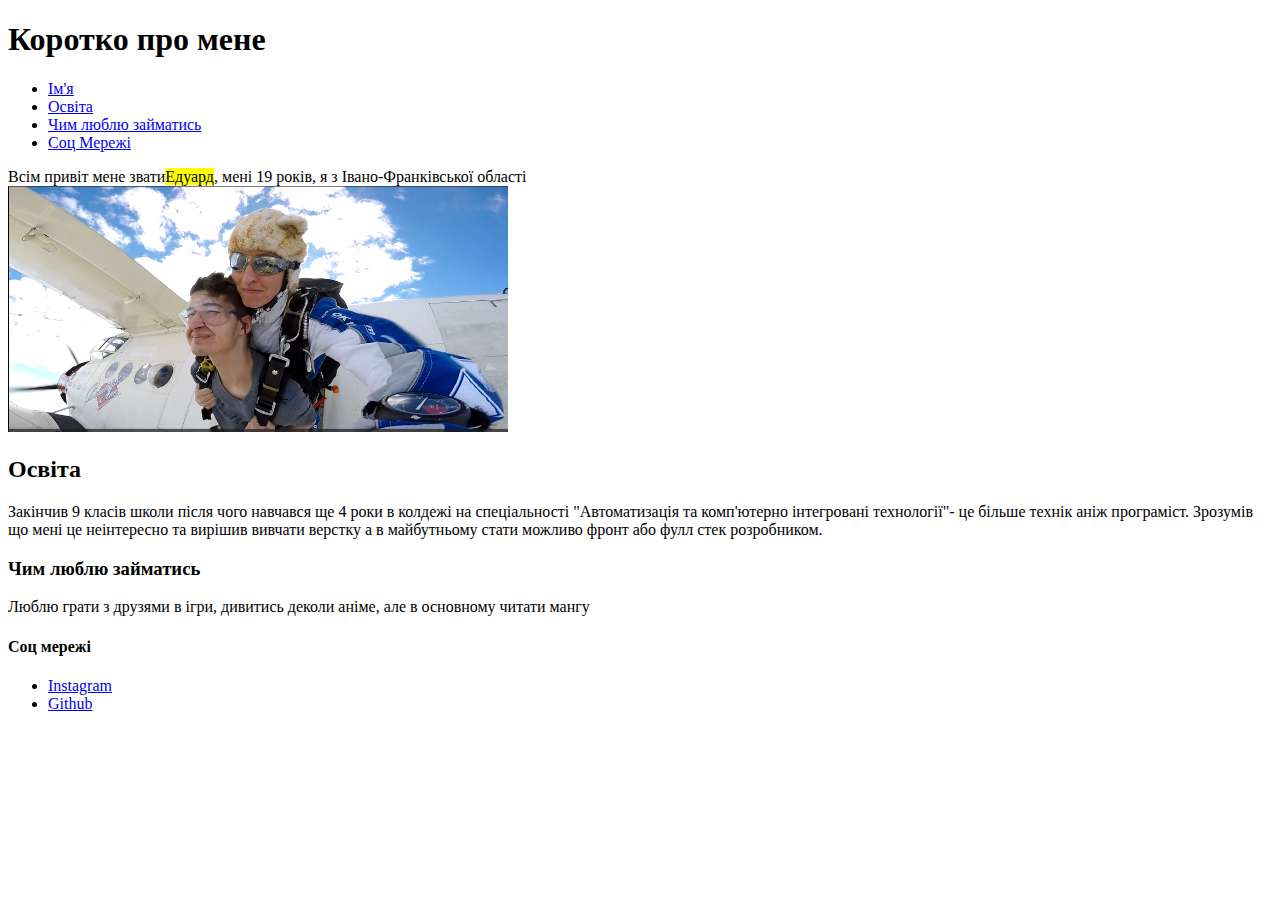
<file: lesson_2/index.html>
<!DOCTYPE html>
<html lang="uk">

<head>
    <meta charset="UTF-8">
    <meta name="viewport" content="width=device-width, initial-scale=1.0">
    <title>Lesson 2</title>
</head>

<body>
    <header>
        <h1>
            Коротко про мене
        </h1>
        <ul>
            <li><a href="#name">Ім'я</a></li>
            <li><a href="#education">Освіта</a></li>
            <li><a href="#hobbies">Чим люблю займатись</a></li>
            <li><a href="#links">Соц Мережі</a></li>
        </ul>

    </header>

    <main>
        <p>
            Всім привіт мене звати<mark id="name">Едуард</mark>, мені 19 років, я з Івано-Франківської області<br>
            <img width="500" src="img/jump.png" alt="Мій стрибок з парашутом">
        </p>

        <h2><span id="education">Освіта</span></h2>
        Закінчив 9 класів школи після чого навчався ще 4 роки в колдежі на спеціальності "Автоматизація та комп'ютерно
        інтегровані технології"- це більше технік аніж програміст. Зрозумів що мені це неінтересно та вирішив вивчати
        верстку а в майбутньому стати можливо фронт або фулл стек розробником.

        <h3><span id="hobbie's">Чим люблю займатись</span></h3>
        Люблю грати з друзями в ігри, дивитись деколи аніме, але в основному читати мангу
    </main>

    <footer>
        <h4><span id="link's">Соц мережі</span></h4>
        <ul>
            <li><a target="_blank" href="https://instagram.com/ed_uard000?igshid=NzZlODBkYWE4Ng==">Instagram</a></li>
            <li><a target="_blank" href="https://github.com/DRRAUD">Github</a></li>
        </ul>
    </footer>
</body>

</html>
</file>
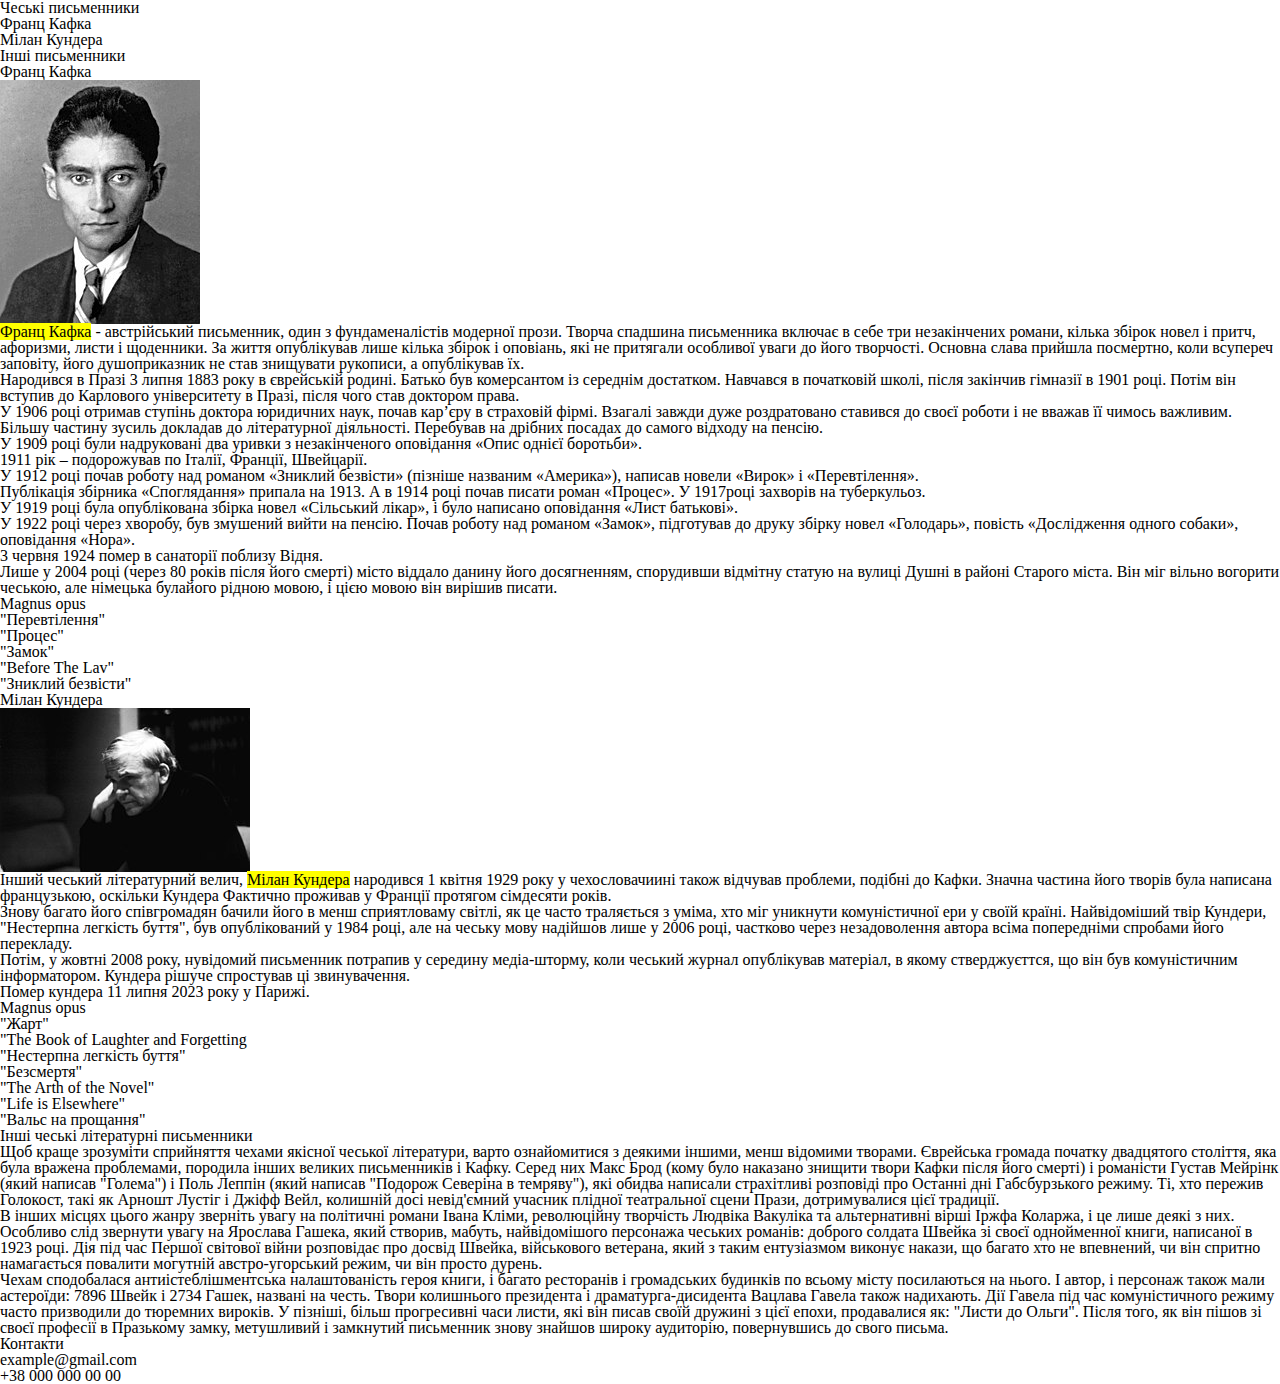
<file: lesson_3/index.html>
<!DOCTYPE html>
<html lang="uk">

<head>
    <meta charset="UTF-8">
    <meta name="viewport" content="width=device-width, initial-scale=1.0">
    <link rel="stylesheet" href="css/style.css">
    <title>lesson_3</title>
</head>

<body>
    <header class="header">
        <h1>Чеські письменники</h1>
        <div class="zmist">
            <ol class="list">
                <li><a href="#franz_kafka">Франц Кафка</a></li>
                <li><a href="#milan_kundera">Мілан Кундера</a></li>
                <li><a href="#other_writers">Інші письменники</a></li>
            </ol>
        </div>
    </header>

    <main class="main">
        <div class="text">
            <h2 id="franz_kafka">Франц Кафка</h2>
            <img src="img/Franz_Kafka.jpg" alt="Франц Кафка">


            <p>
                <mark>Франц Кафка</mark> - австрійський письменник, один з фундаменалістів модерної прози. Творча спадшина письменника включає в себе три незакінчених романи, кілька збірок новел і притч, афоризми, листи і щоденники. За життя опублікував лише кілька збірок і оповіань, які не притягали особливої уваги до його творчості. Основна слава прийшла посмертно, коли всупереч заповіту, його душоприказник не став знищувати рукописи, а опублікував їх.
            </p>

            <p>
                Народився в Празі <span>3 липня 1883</span> року в єврейській родині. Батько був комерсантом із середнім достатком. Навчався в початковій школі, після закінчив гімназії в 1901 році. Потім він вступив до Карлового університету в Празі, після чого став доктором права.
            </p>

            <p>
                У <span>1906</span> році отримав ступінь доктора юридичних наук, почав кар’єру в страховій фірмі. Взагалі завжди дуже роздратовано ставився до своєї роботи і не вважав її чимось важливим. Більшу частину зусиль докладав до літературної діяльності. Перебував на дрібних посадах до самого відходу на пенсію.
            </p>

            <p>
                У <span>1909</span> році були надруковані два уривки з незакінченого оповідання «Опис однієї боротьби».
            </p>

            <p>
                <span>1911</span> рік – подорожував по Італії, Франції, Швейцарії.
            </p>

            <p>
                У <span>1912</span> році почав роботу над романом «Зниклий безвісти» (пізніше названим «Америка»), написав новели «Вирок» і «Перевтілення».
            </p>

            <p>
                Публікація збірника «Споглядання» припала на <span>1913</span>. А в 1914 році почав писати роман «Процес». У <span>1917</span>році захворів на туберкульоз.
            </p>

            <p>
                У 1919 році була опублікована збірка новел «Сільський лікар», і було написано оповідання «Лист батькові».
            </p>

            <p>
                У <span>1922</span> році через хворобу, був змушений вийти на пенсію. Почав роботу над романом «Замок», підготував до друку збірку новел «Голодарь», повість «Дослідження одного собаки», оповідання «Нора».
            </p>

            <p>
                <span>3 червня 1924</span> помер в санаторії поблизу Відня.
            </p>

            <p>
                Лише у 2004 році (через 80 років після його смерті) місто віддало данину його досягненням, спорудивши відмітну статую на вулиці Душні в районі Старого міста. Він міг вільно вогорити чеською, але німецька булайого рідною мовою, і цією мовою він вирішив писати.
            </p>

            Magnus opus
            <ol class="list">
                <li>"Перевтілення"</li>
                <li>"Процес"</li>
                <li>"Замок"</li>
                <li>"Before The Lav"</li>
                <li>"Зниклий безвісти"</li>
            </ol>
        </div>


        <div class="text">
            <h2 id="milan_kundera">Мілан Кундера</h2>
            <img src="img/Milan_Kundera.jpg" alt="Мілан Кундера">

            <p>
                Інший чеський літературний велич, <mark>Мілан Кундера</mark> народився <span>1 квітня 1929</span> року у чехословачиині також відчував проблеми, подібні до Кафки. Значна частина його творів була написана французькою, оскільки Кундера Фактично проживав у Франції протягом сімдесяти років.
            </p>

            <p>
                Знову багато його співгромадян бачили його в менш сприятловаму світлі, як це часто траляється з уміма, хто міг уникнути комуністичної ери у своїй країні. Найвідоміший твір Кундери, "Нестерпна легкість буття", був опублікований у 1984 році, але на чеську мову надійшов лише у 2006 році, частково через незадоволення автора всіма попередніми спробами його перекладу.
            </p>

            <p>
                Потім, у жовтні 2008 року, нувідомий письменник потрапив у середину медіа-шторму, коли чеський журнал опублікував матеріал, в якому стверджуєттся, що він був комуністичним інформатором. Кундера рішуче спростував ці звинувачення.
            </p>

            <p>
                Помер кундера <span>11 липня 2023</span> року у Парижі.<br>
                Magnus opus
            </p>
            <ol class="list">
                <li>"Жарт"</li>
                <li>"The Book of Laughter and Forgetting</li>
                <li>"Нестерпна легкість буття"</li>
                <li>"Безсмертя"</li>
                <li>"The Arth of the Novel"</li>
                <li>"Life is Elsewhere"</li>
                <li>"Вальс на прощання"</li>
            </ol>
        </div>




        <div class="other-writers text">
            <h2>Інші чеські літературні письменники</h2>
            <p>
                Щоб краще зрозуміти сприйняття чехами якісної чеської літератури, варто ознайомитися з деякими іншими, менш відомими творами. Єврейська громада початку двадцятого століття, яка була вражена проблемами, породила інших великих письменників і Кафку. Серед них Макс Брод (кому було наказано знищити твори Кафки після його смерті) і романісти Густав Мейрінк (який написав "Голема") і Поль Леппін (який написав "Подорож Северіна в темряву"), які обидва написали страхітливі розповіді про Останні дні Габсбурзького режиму. Ті, хто пережив Голокост, такі як Арношт Лустіг і Джіфф Вейл, колишній досі невід'ємний учасник плідної театральної сцени Прази, дотримувалися цієї традиції.
            </p>

            <p>
                В інших місцях цього жанру зверніть увагу на політичні романи Івана Кліми, революційну творчість Людвіка Вакуліка та альтернативні вірші Іржфа Коларжа, і це лише деякі з них.
            </p>

            <p>
                Особливо слід звернути увагу на Ярослава Гашека, який створив, мабуть, найвідомішого персонажа чеських романів: доброго солдата Швейка зі своєї однойменної книги, написаної в 1923 році. Дія під час Першої світової війни розповідає про досвід Швейка, військового ветерана, який з таким ентузіазмом виконує накази, що багато хто не впевнений, чи він спритно намагається повалити могутній австро-угорський режим, чи він просто дурень.
            </p>


            <p>
                Чехам сподобалася антиістеблішментська налаштованість героя книги, і багато ресторанів і громадських будинків по всьому місту посилаються на нього. І автор, і персонаж також мали астероїди: 7896 Швейк і 2734 Гашек, названі на честь. Твори колишнього президента і драматурга-дисидента Вацлава Гавела також надихають. Дії Гавела під час комуністичного режиму часто призводили до тюремних вироків. У пізніші, більш прогресивні часи листи, які він писав своїй дружині з цієї епохи, продавалися як: "Листи до Ольги". Після того, як він пішов зі своєї професії в Празькому замку, метушливий і замкнутий письменник знову знайшов широку аудиторію, повернувшись до свого письма.
            </p>
        </div>
    </main>

    <footer class="footer">
        <div class="contacts">
            Контакти
            <ul class="list">
                <li>example@gmail.com</li>
                <li>+38 000 000 00 00</li>
            </ul>
        </div>
    </footer>
</body>

</html>
</file>
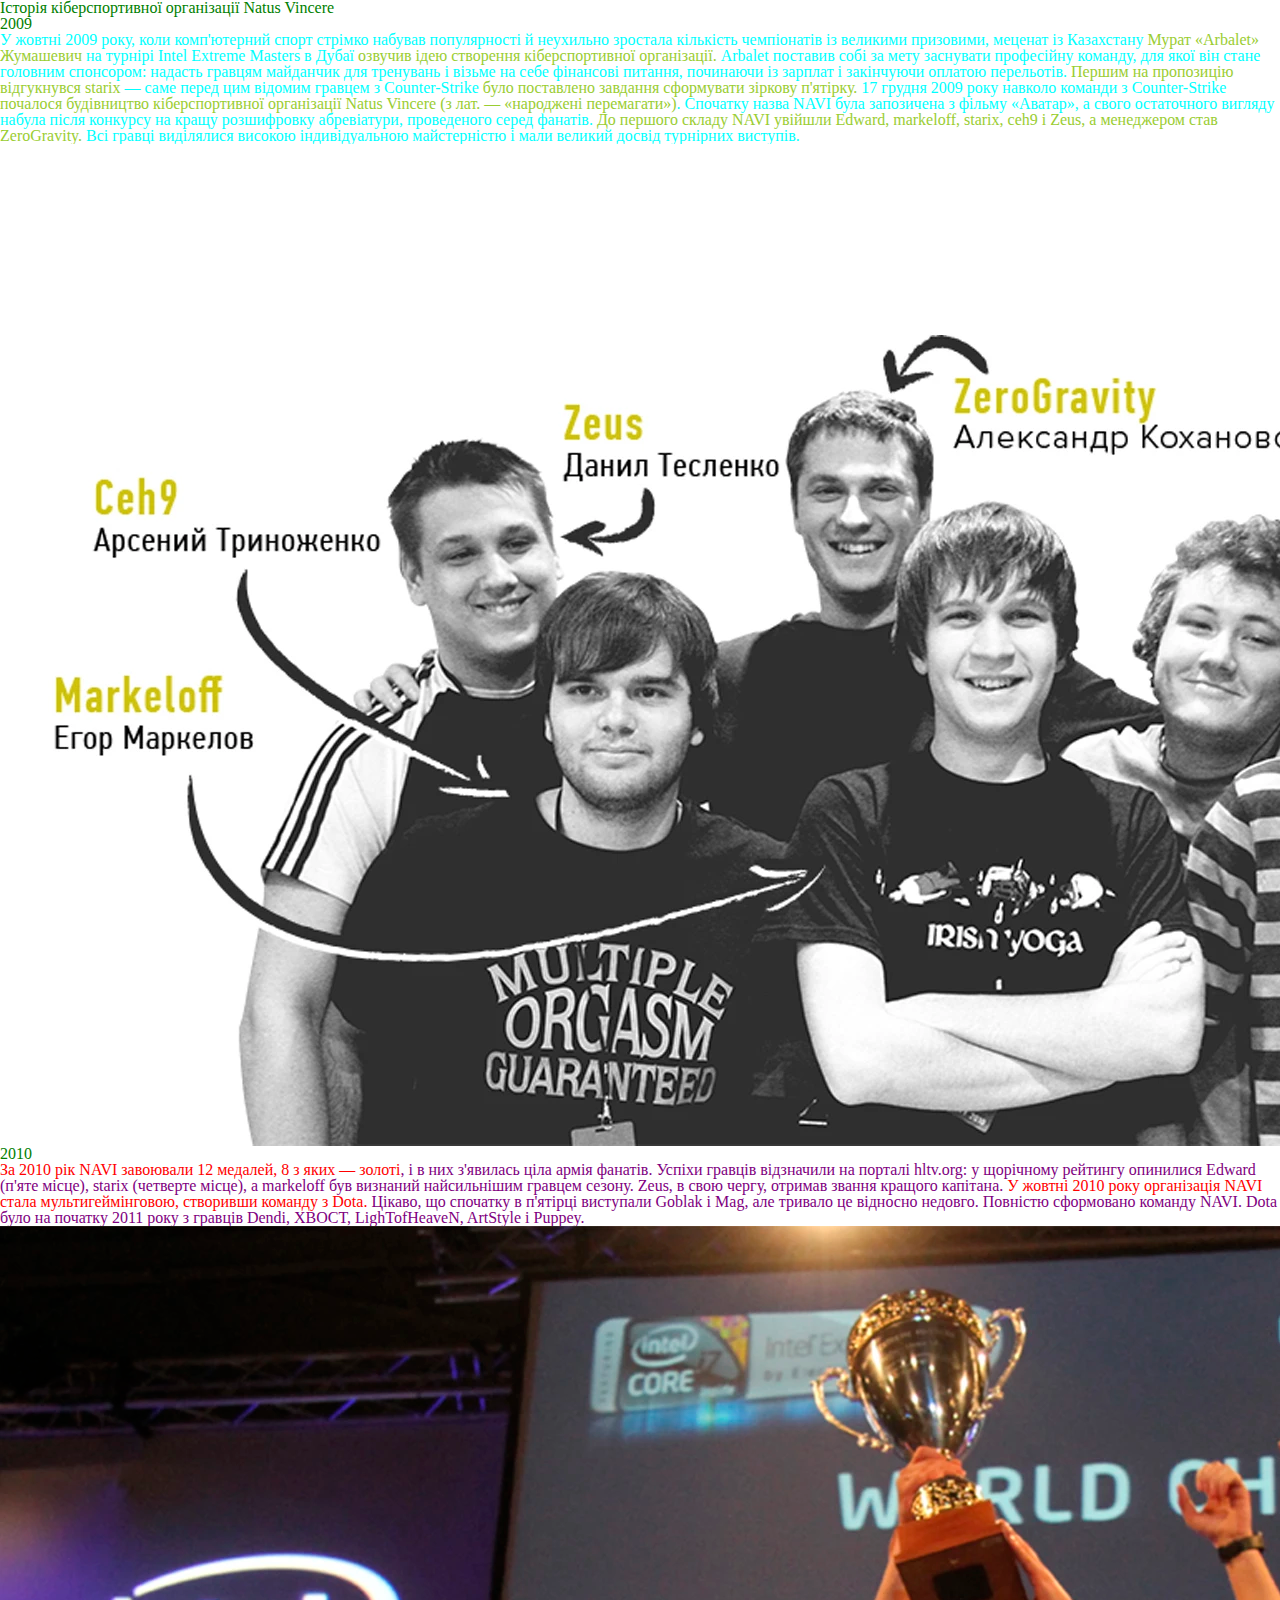
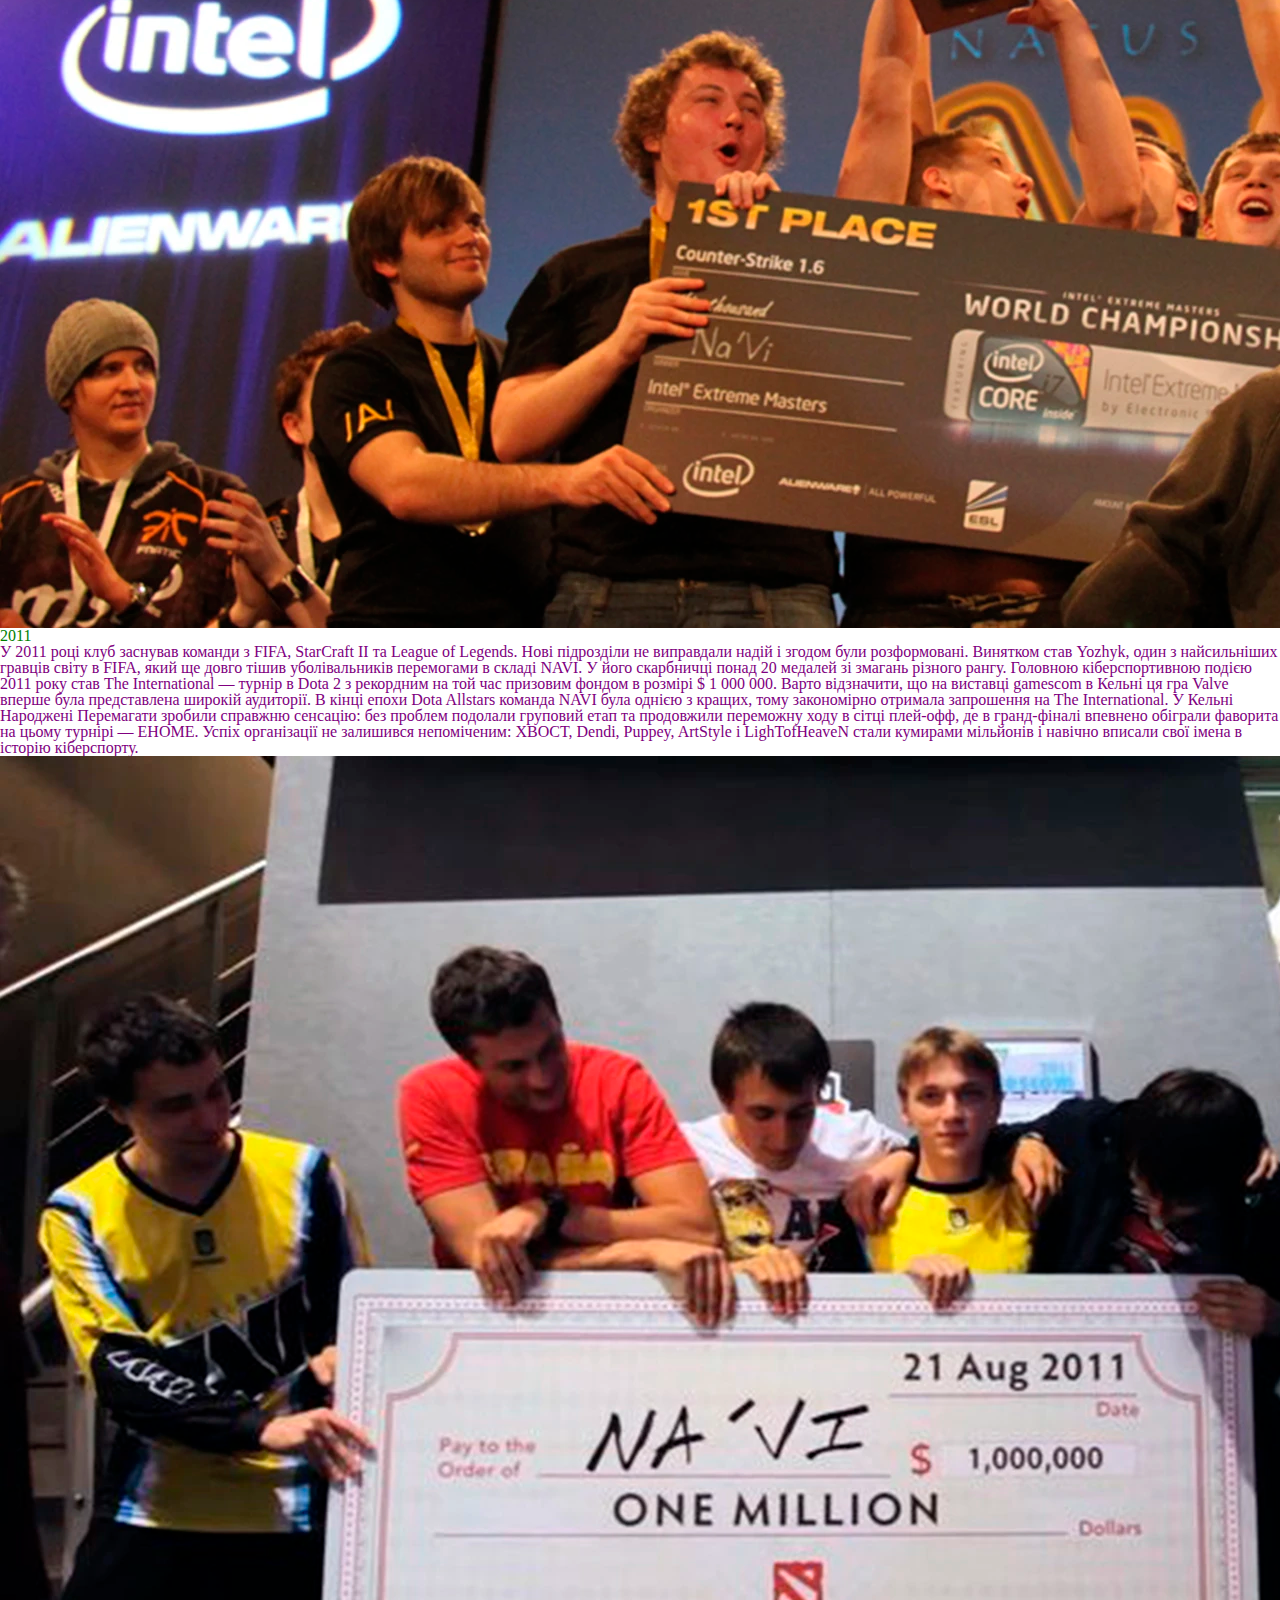
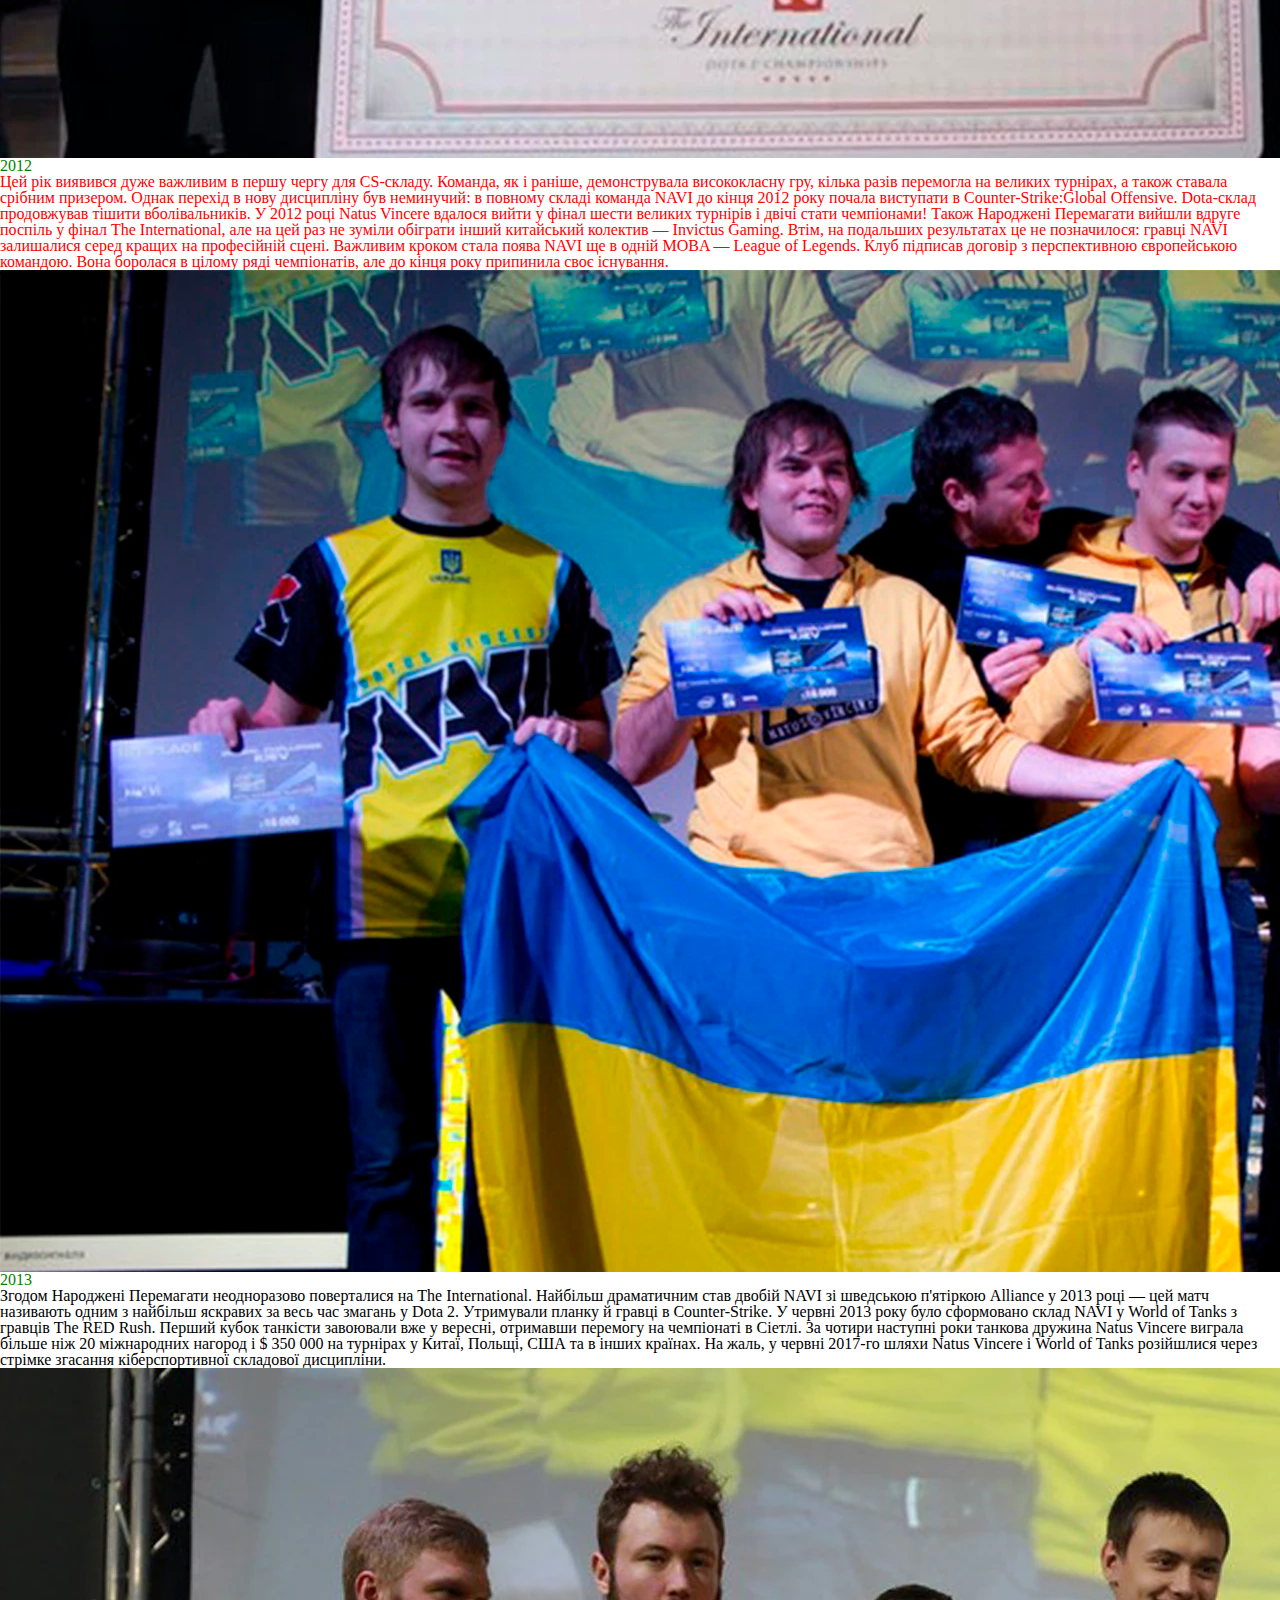
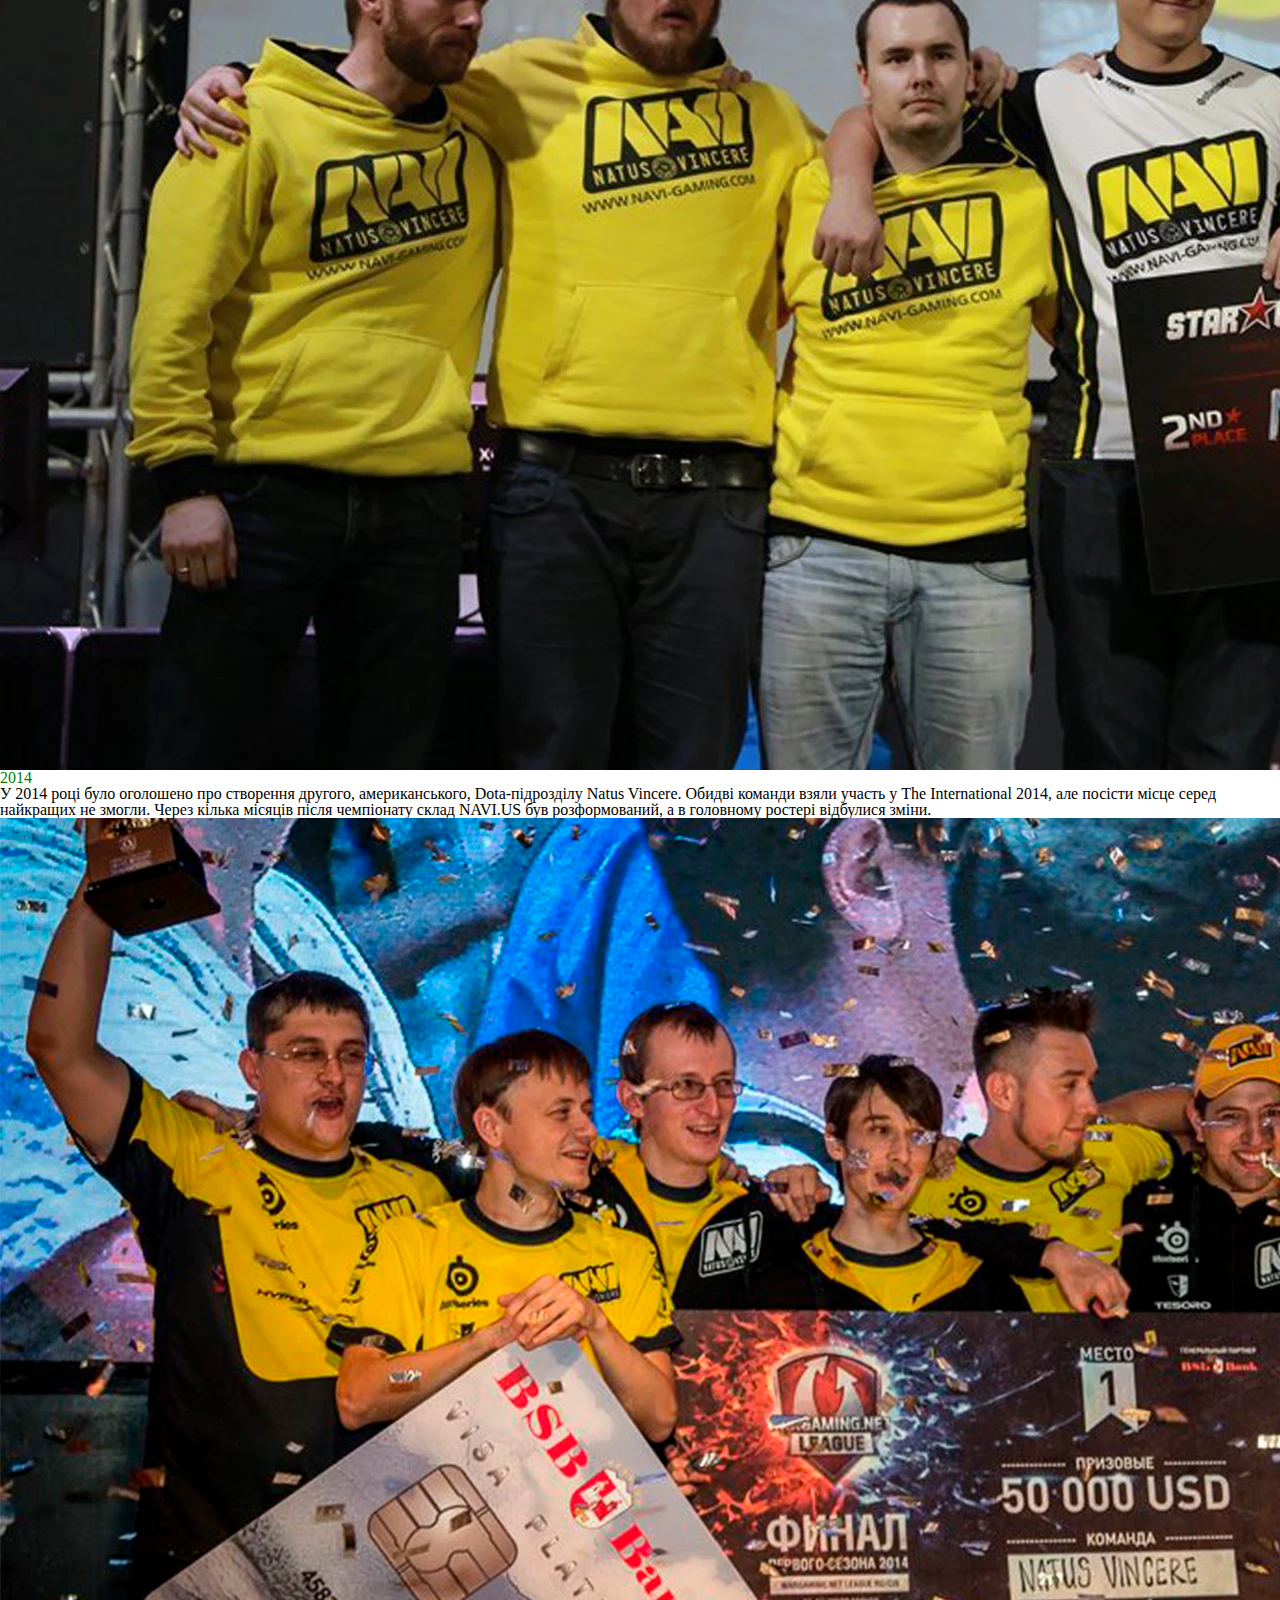
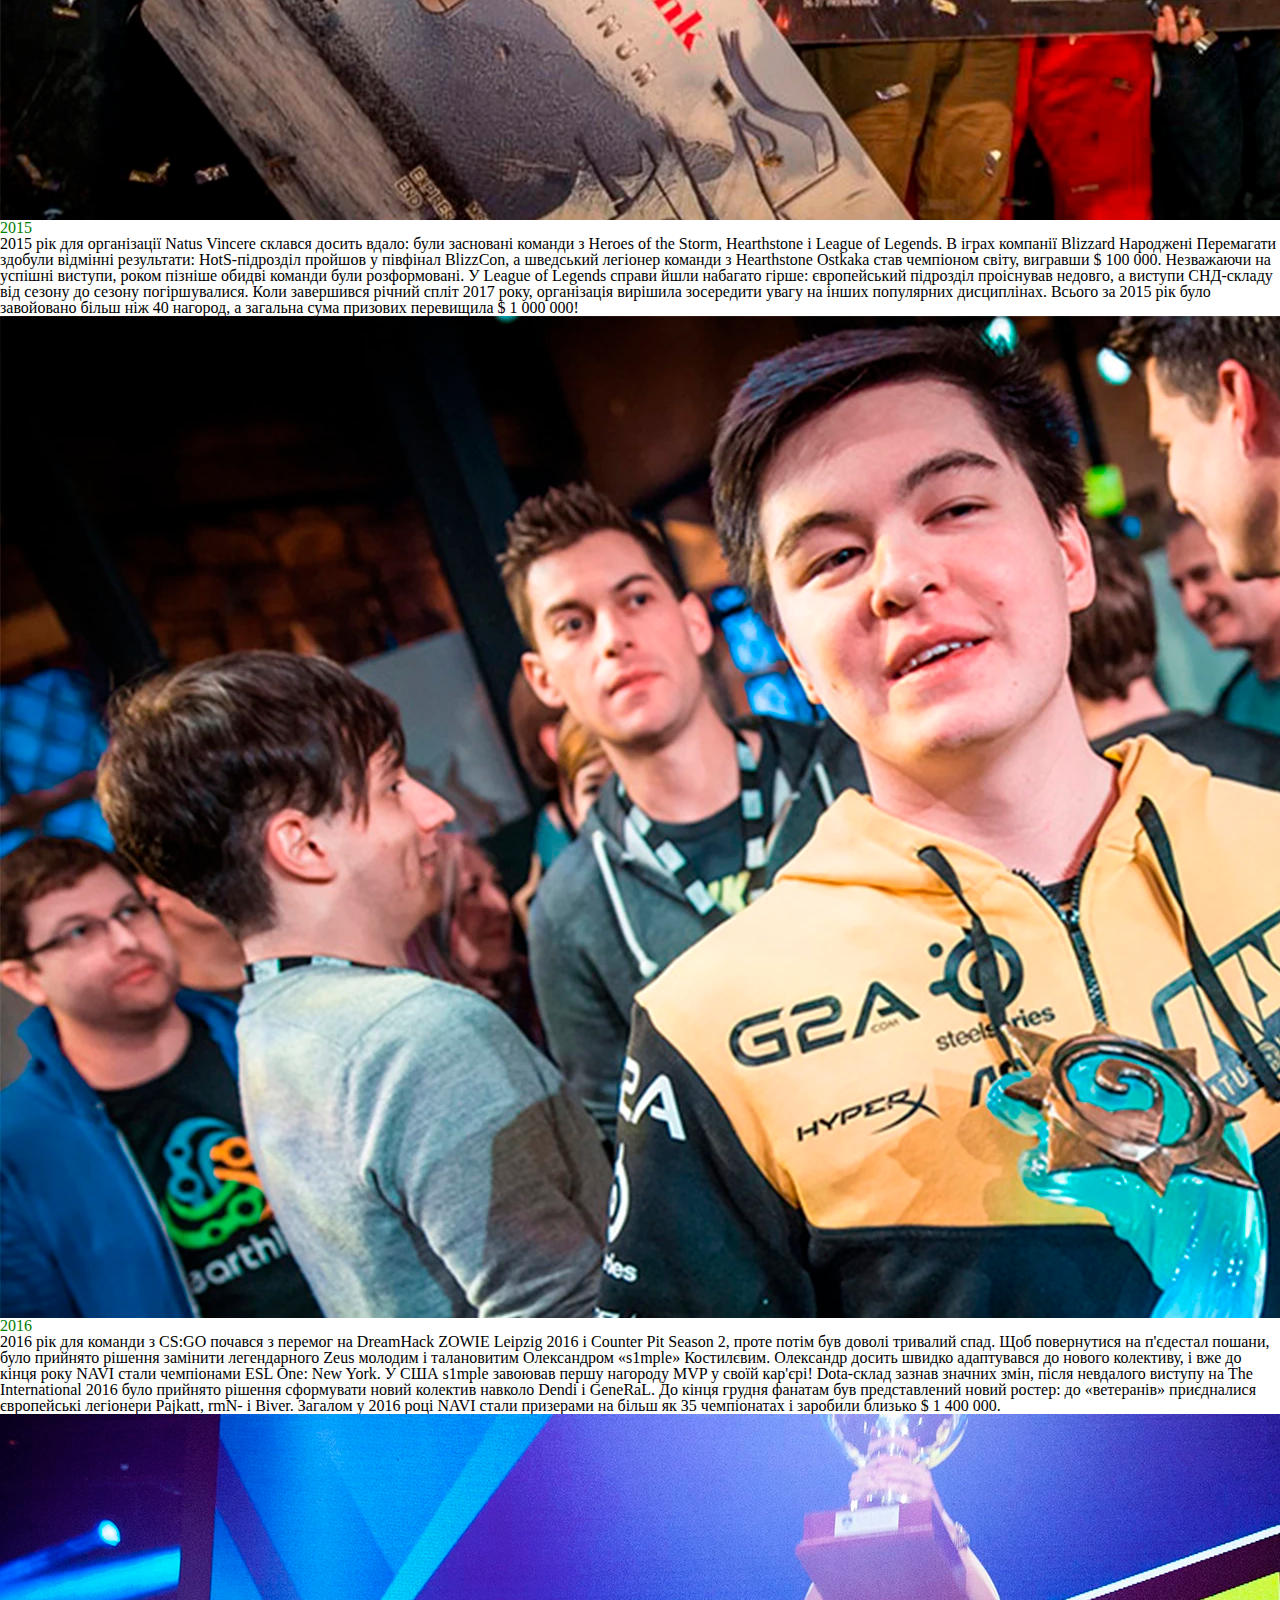
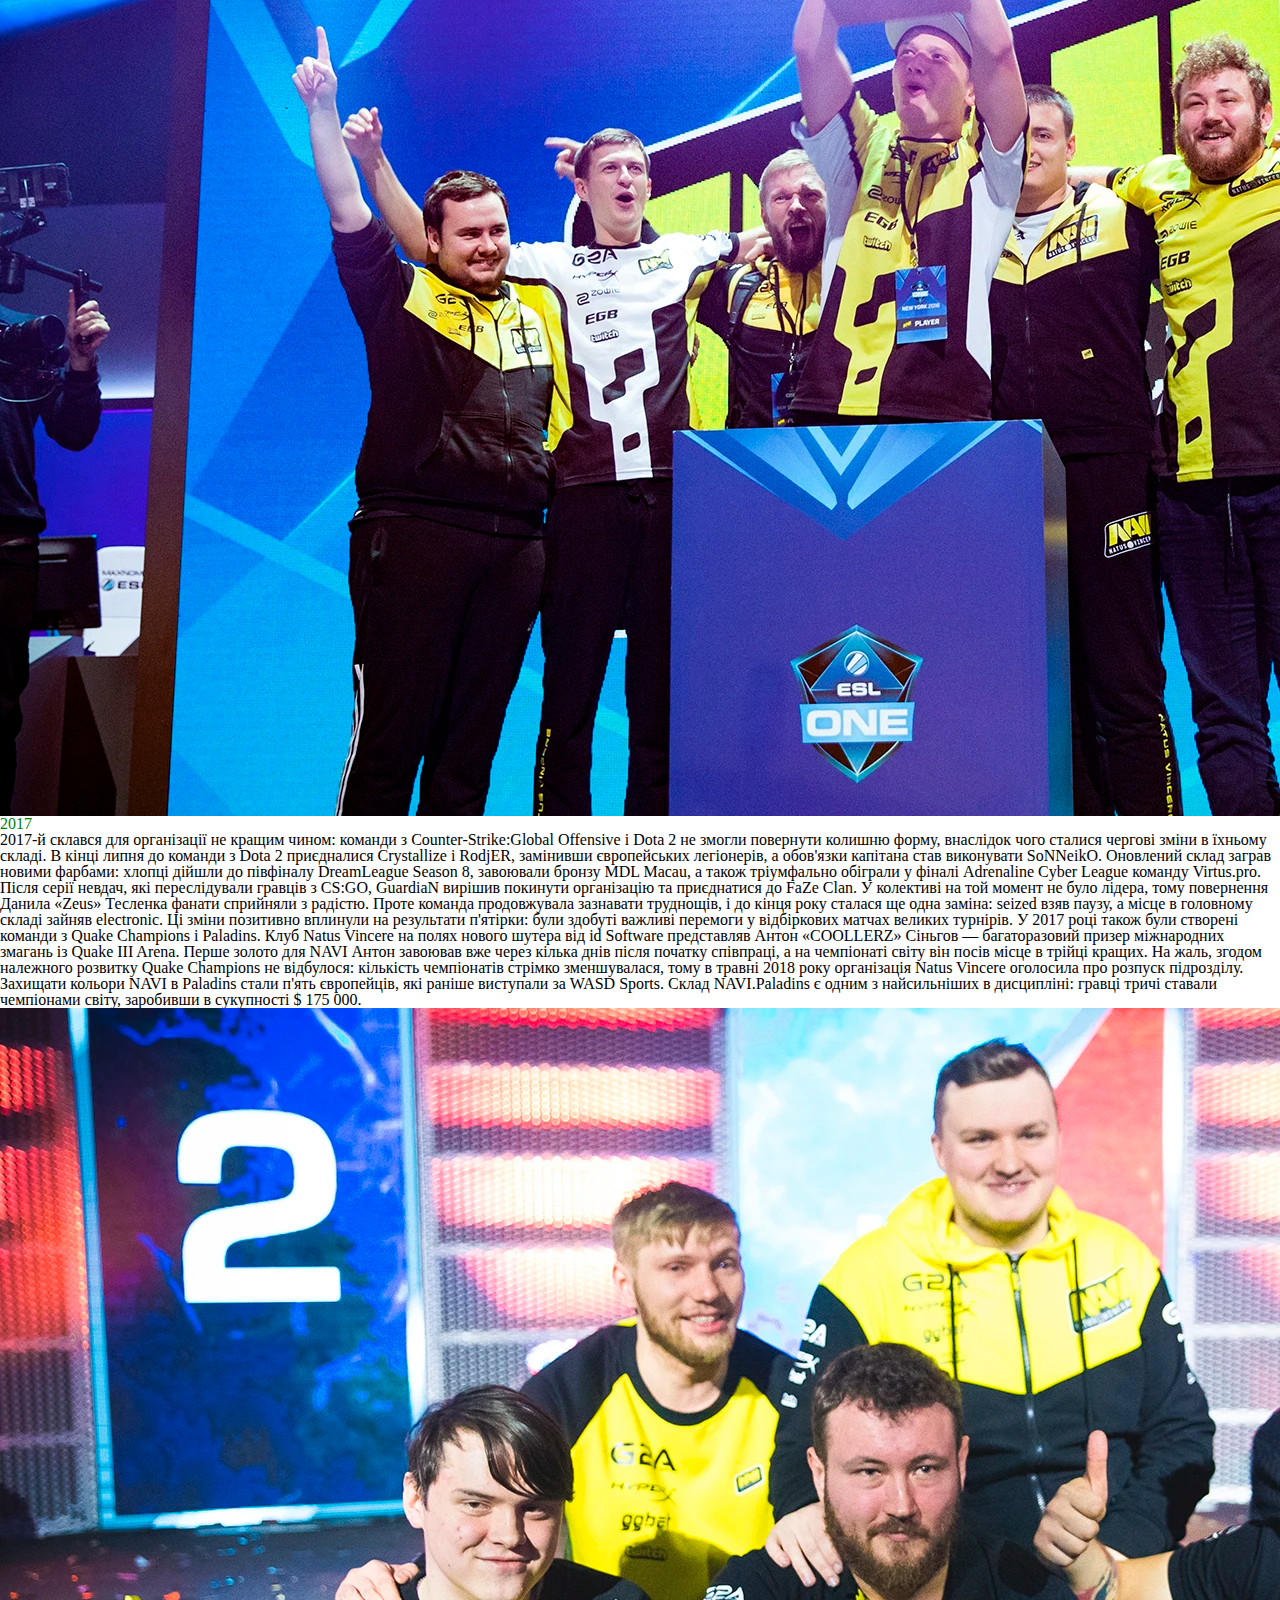
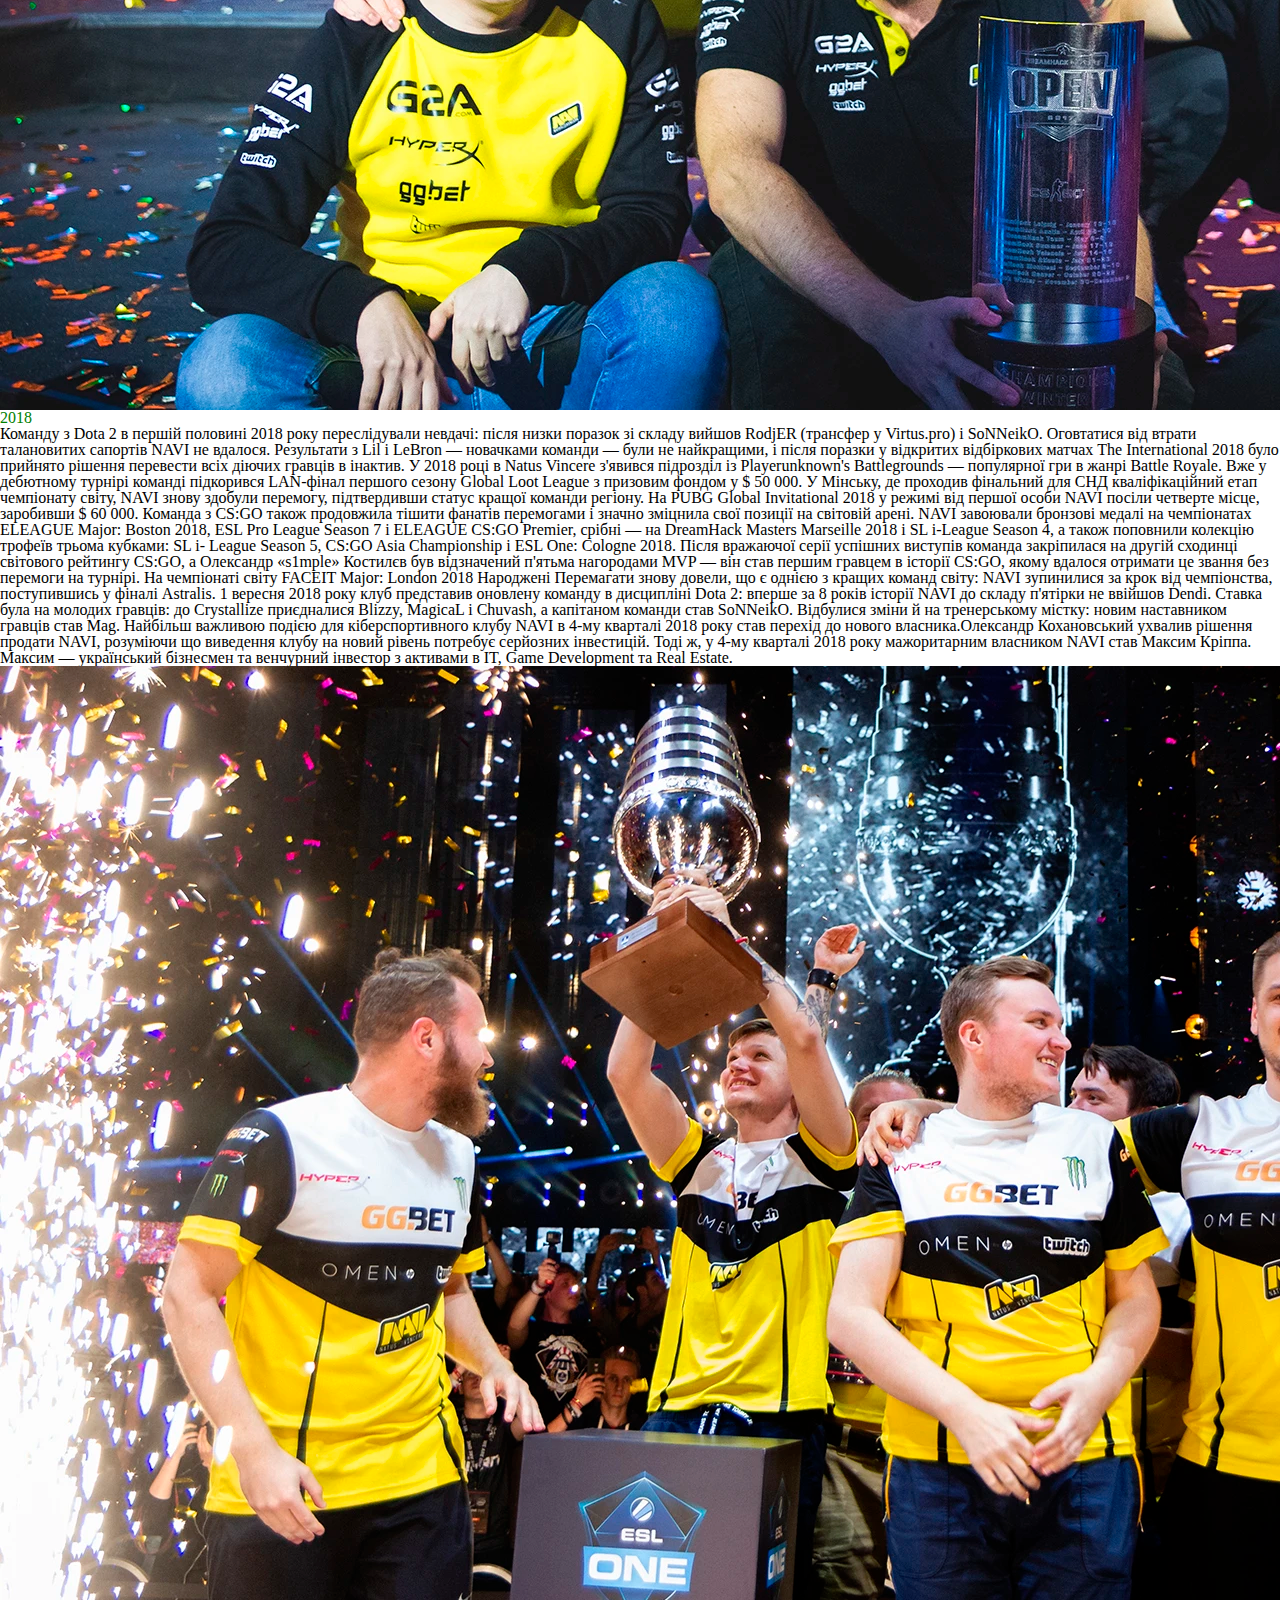
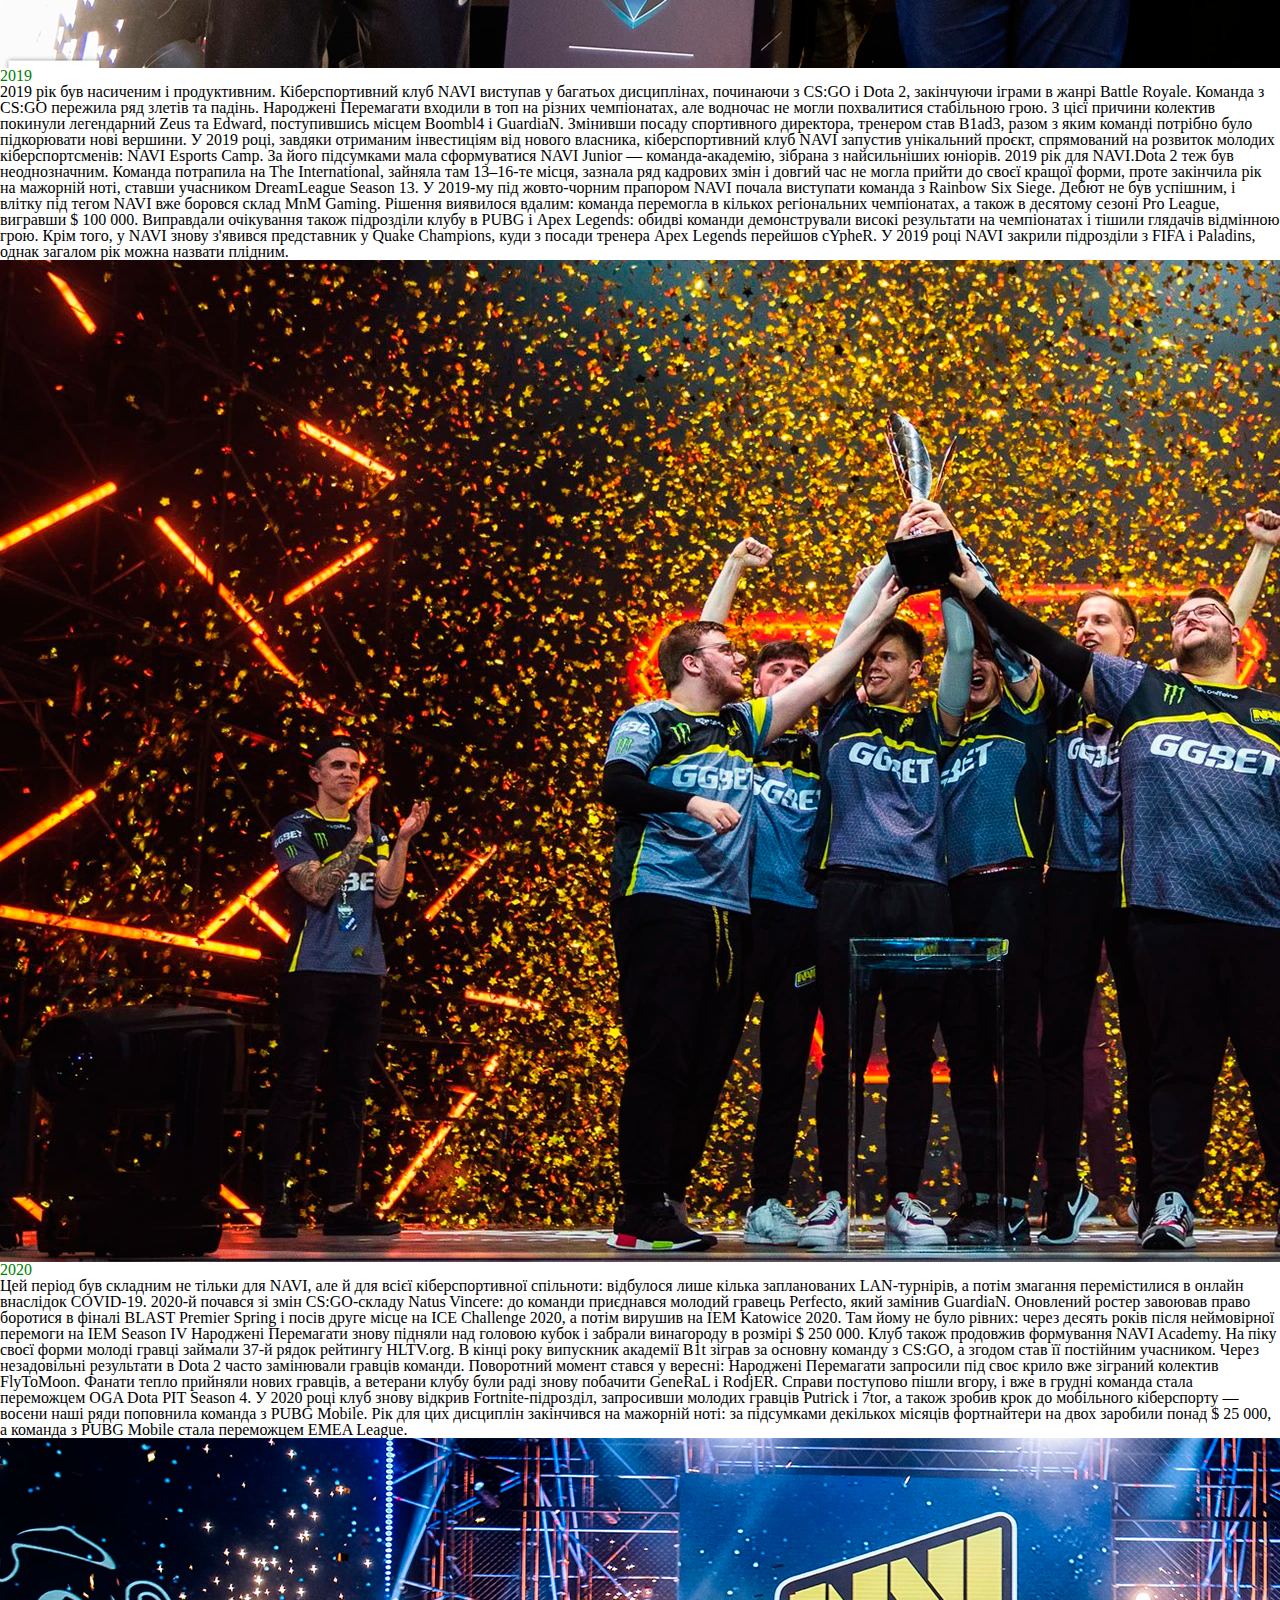
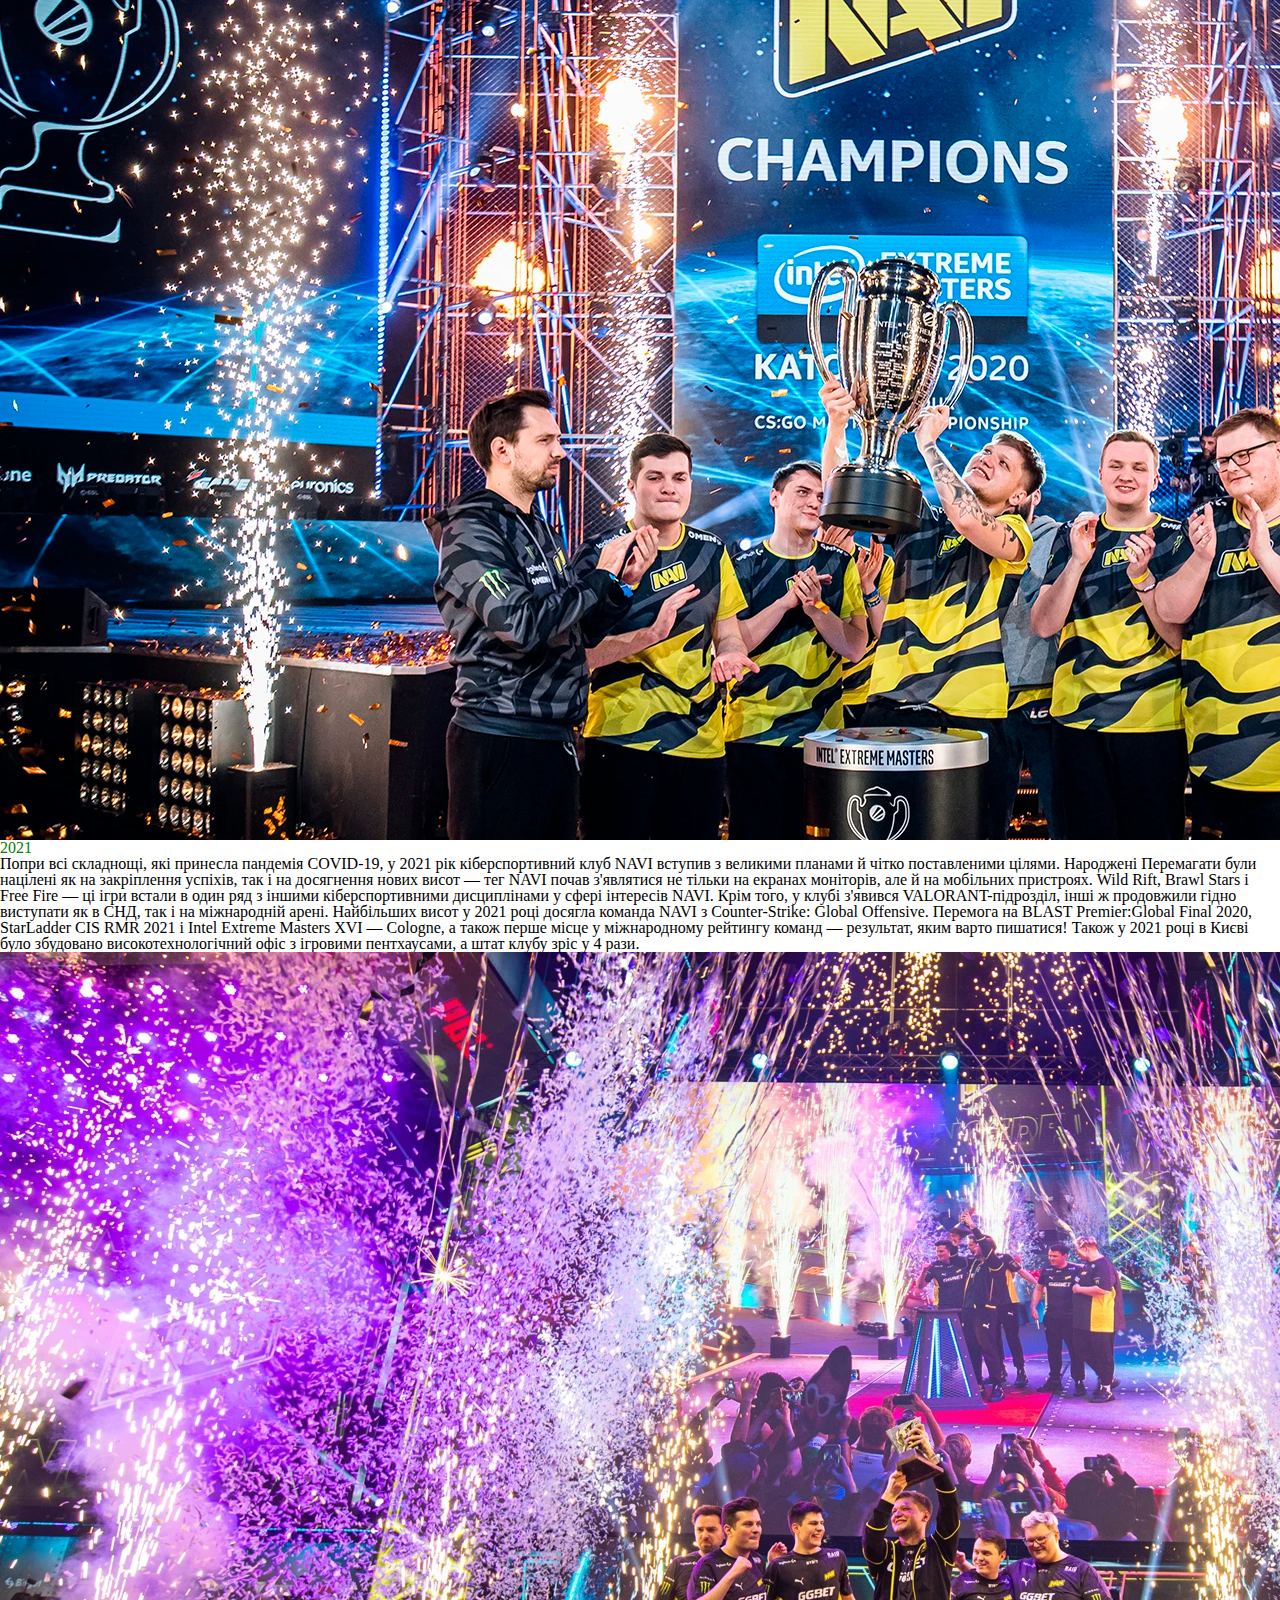
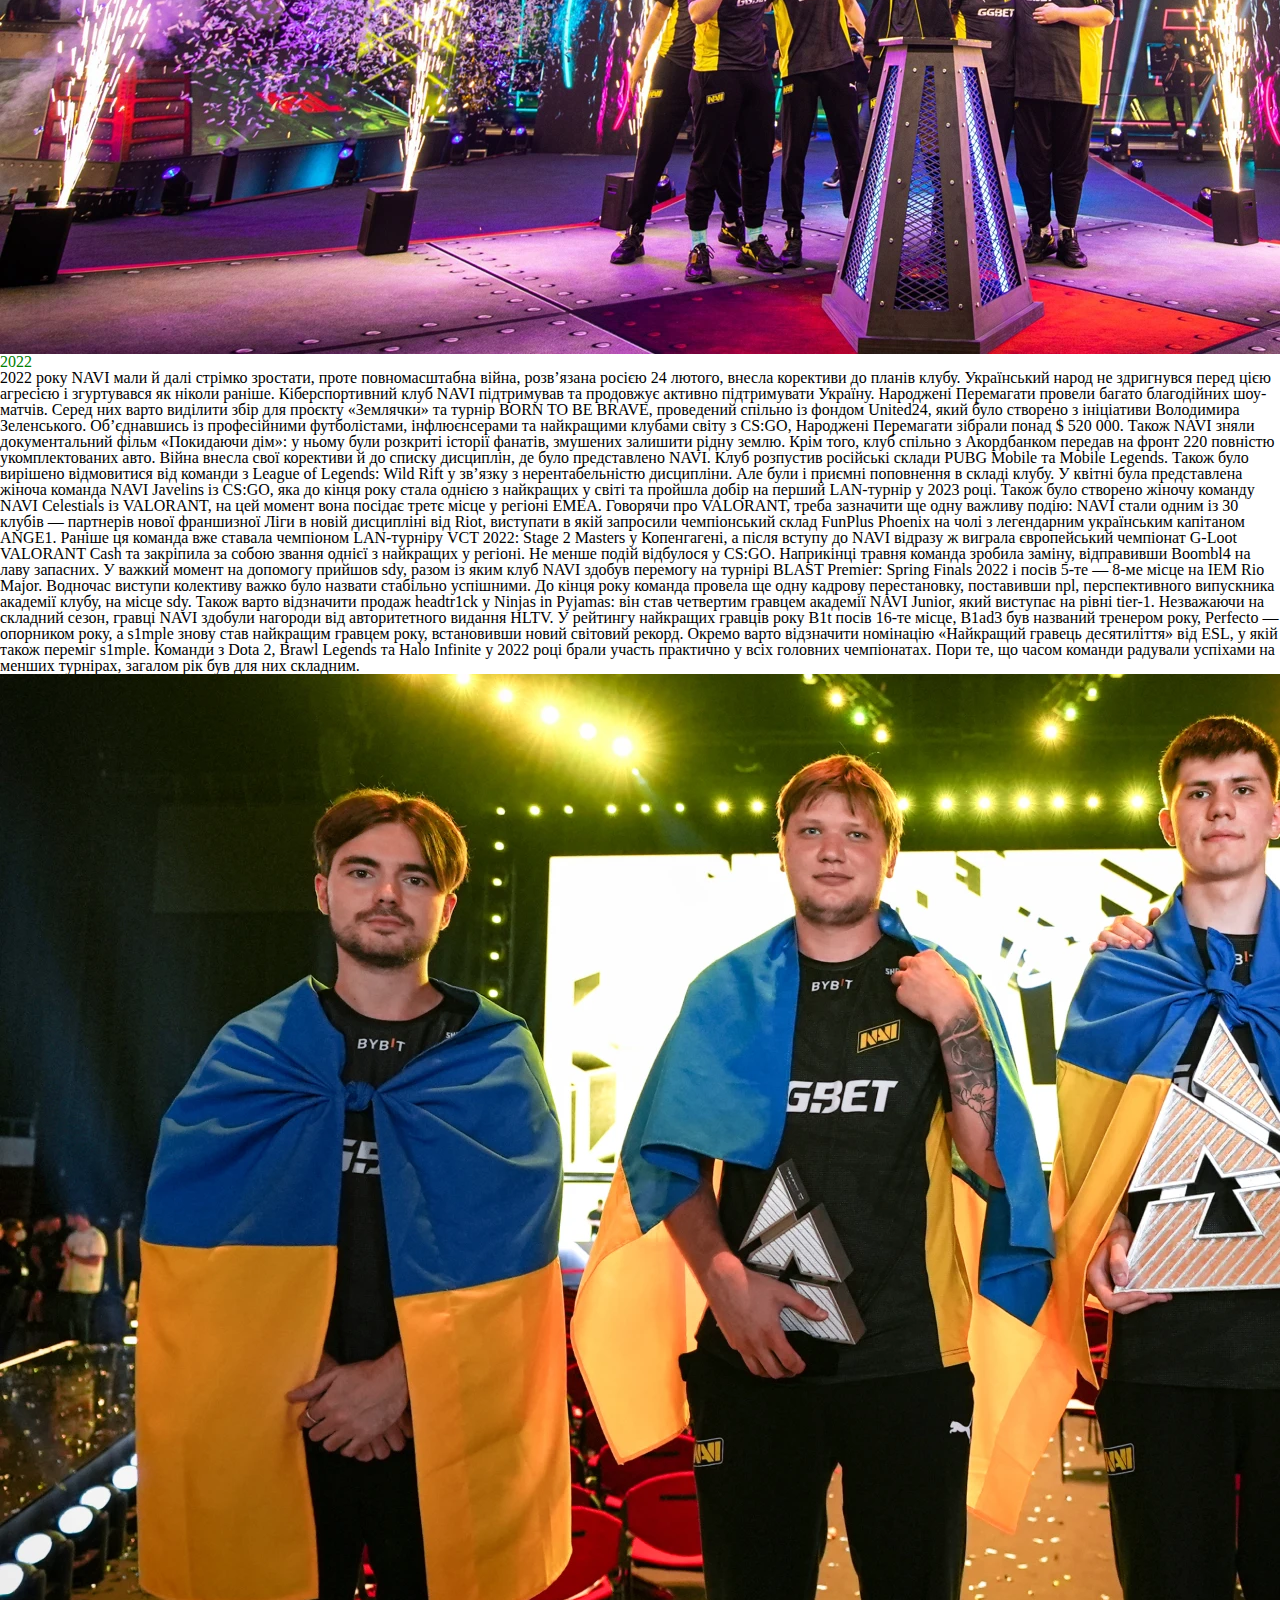
<file: lesson_4/index.html>
<!DOCTYPE html>
<html lang="uk">
<head>
    <meta charset="UTF-8">
    <meta name="viewport" content="width=device-width, initial-scale=1.0">
    <link rel="stylesheet" href="css/style.css">
    <title>lesson_4</title>
</head>
<body>
    <h1>Історія кіберспортивної організації Natus Vincere</h1>
    <div class="text block-1">
        <h2>2009</h2>
        <p class="paragraph">У жовтні 2009 року, коли комп'ютерний спорт стрімко набував популярності й неухильно зростала кількість чемпіонатів із великими призовими, меценат із Казахстану<span class="yellowgreen-text"> Мурат «Arbalet» Жумашевич</span> на турнірі Intel Extreme Masters в Дубаї <span class="yellowgreen-text">озвучив ідею створення кіберспортивної організації.</span> Arbalet поставив собі за мету заснувати професійну команду, для якої він стане головним спонсором: надасть гравцям майданчик для тренувань і візьме на себе фінансові питання, починаючи із зарплат і закінчуючи оплатою перельотів. <span class="yellowgreen-text">Першим на пропозицію відгукнувся starix</span> — саме перед цим відомим гравцем з Counter-Strike <span class="yellowgreen-text">було поставлено ​​завдання сформувати зіркову п'ятірку.</span> 17 грудня 2009 року навколо команди з Counter-Strike <span class="yellowgreen-text">почалося будівництво кіберспортивної організації Natus Vincere (з лат. — «народжені перемагати»)</span>. Спочатку назва NAVI була запозичена з фільму «Аватар», а свого остаточного вигляду набула після конкурсу на кращу розшифровку абревіатури, проведеного серед фанатів. <span class="yellowgreen-text">До першого складу NAVI увійшли Edward, markeloff, starix, ceh9 і Zeus, а менеджером став ZeroGravity.</span> Всі гравці виділялися високою індивідуальною майстерністю і мали великий досвід турнірних виступів.</p>
        <img src="img/first-team.webp" alt="Перший склад NaVi">
    </div>
    <div class="text block-2">
        <h2>2010</h2>
        <p><span class="yellowgren-text">За 2010 рік NAVI завоювали 12 медалей, 8 з яких — золоті</span>, і в них з'явилась ціла армія фанатів. Успіхи гравців відзначили на порталі hltv.org: у щорічному рейтингу опинилися Edward (п'яте місце), starix (четверте місце), а markeloff був визнаний найсильнішим гравцем сезону. Zeus, в свою чергу, отримав звання кращого капітана.<span class="yellowgreen-text"> У жовтні 2010 року організація NAVI стала мультигеймінговою, створивши команду з Dota.</span> Цікаво, що спочатку в п'ятірці виступали Goblak і Mag, але тривало це відносно недовго. Повністю сформовано команду NAVI. Dotа було на початку 2011 року з гравців Dendi, XBOCT, LighTofHeaveN, ArtStyle і Puppey.</p>
        <img src="img/2010.webp" alt="2010">
    </div>
    <div class="text block-3">
        <h2>2011</h2>
        <p>У 2011 році клуб заснував команди з FIFA, StarCraft II та League of Legends. Нові підрозділи не виправдали надій і згодом були розформовані. Винятком став Yozhyk, один з найсильніших гравців світу в FIFA, який ще довго тішив уболівальників перемогами в складі NAVI. У його скарбничці понад 20 медалей зі змагань різного рангу. Головною кіберспортивною подією 2011 року став The International — турнір в Dota 2 з рекордним на той час призовим фондом в розмірі $ 1 000 000. Варто відзначити, що на виставці gamescom в Кельні ця гра Valve вперше була представлена ​​широкій аудиторії. В кінці епохи Dota Allstars команда NAVI була однією з кращих, тому закономірно отримала запрошення на The International. У Кельні Народжені Перемагати зробили справжню сенсацію: без проблем подолали груповий етап та продовжили переможну ходу в сітці плей-офф, де в гранд-фіналі впевнено обіграли фаворита на цьому турнірі — EHOME. Успіх організації не залишився непоміченим: XBOCT, Dendi, Puppey, ArtStyle і LighTofHeaveN стали кумирами мільйонів і навічно вписали свої імена в історію кіберспорту.</p>
        <img src="img/2011.webp" alt="2011">
    </div>
    <div class="text block-4">
        <h2>2012</h2>
        <p>Цей рік виявився дуже важливим в першу чергу для CS-складу. Команда, як і раніше, демонструвала висококласну гру, кілька разів перемогла на великих турнірах, а також ставала срібним призером. Однак перехід в нову дисципліну був неминучий: в повному складі команда NAVI до кінця 2012 року почала виступати в Counter-Strike:Global Offensive. Dota-склад продовжував тішити вболівальників. У 2012 році Natus Vincere вдалося вийти у фінал шести великих турнірів і двічі стати чемпіонами! Також Народжені Перемагати вийшли вдруге поспіль у фінал The International, але на цей раз не зуміли обіграти інший китайський колектив — Invictus Gaming. Втім, на подальших результатах це не позначилося: гравці NAVI залишалися серед кращих на професійній сцені. Важливим кроком стала поява NAVI ще в одній MOBA — League of Legends. Клуб підписав договір з перспективною європейською командою. Вона боролася в цілому ряді чемпіонатів, але до кінця року припинила своє існування.</p>
        <img src="img/2012.webp" alt="2012">
    </div>
    <div class="text block-5">
        <h2>2013</h2>
        <p>Згодом Народжені Перемагати неодноразово поверталися на The International. Найбільш драматичним став двобій NAVI зі шведською п'ятіркою Alliance у 2013 році — цей матч називають одним з найбільш яскравих за весь час змагань у Dota 2. Утримували планку й гравці в Counter-Strike. У червні 2013 року було сформовано склад NAVI у World of Tanks з гравців The RED Rush. Перший кубок танкісти завоювали вже у вересні, отримавши перемогу на чемпіонаті в Сіетлі. За чотири наступні роки танкова дружина Natus Vincere виграла більше ніж 20 міжнародних нагород і $ 350 000 на турнірах у Китаї, Польщі, США та в інших країнах. На жаль, у червні 2017-го шляхи Natus Vincere і World of Tanks розійшлися через стрімке згасання кіберспортивної складової дисципліни.</p>
        <img src="img/2013.webp" alt="2013">
    </div>
    <div class="text block-6">
        <h2>2014</h2>
        <p>У 2014 році було оголошено про створення другого, американського, Dota-підрозділу Natus Vincere. Обидві команди взяли участь у The International 2014, але посісти місце серед найкращих не змогли. Через кілька місяців після чемпіонату склад NAVI.US був розформований, а в головному ростері відбулися зміни.</p>
        <img src="img/2014.webp" alt="2014">
    </div>
    <div class="text block-7">
        <h2>2015</h2>
        <p>2015 рік для організації Natus Vincere склався досить вдало: були засновані команди з Heroes of the Storm, Hearthstone і League of Legends. В іграх компанії Blizzard Народжені Перемагати здобули відмінні результати: HotS-підрозділ пройшов у півфінал BlizzCon, а шведський легіонер команди з Hearthstone Ostkaka став чемпіоном світу, вигравши $ 100 000. Незважаючи на успішні виступи, роком пізніше обидві команди були розформовані. У League of Legends справи йшли набагато гірше: європейський підрозділ проіснував недовго, а виступи СНД-складу від сезону до сезону погіршувалися. Коли завершився річний спліт 2017 року, організація вирішила зосередити увагу на інших популярних дисциплінах. Всього за 2015 рік було завойовано більш нiж 40 нагород, а загальна сума призових перевищила $ 1 000 000!</p>
        <img src="img/2015.webp" alt="2015">
    </div>
    <div class="text block-8">
        <h2>2016</h2>
        <p>2016 рік для команди з CS:GO почався з перемог на DreamHack ZOWIE Leipzig 2016 і Counter Pit Season 2, проте потім був доволі тривалий спад. Щоб повернутися на п'єдестал пошани, було прийнято рішення замінити легендарного Zeus молодим і талановитим Олександром «s1mple» Костилєвим. Олександр досить швидко адаптувався до нового колективу, і вже до кінця року NAVI стали чемпіонами ESL One: New York. У США s1mple завоював першу нагороду MVP у своїй кар'єрі! Dota-склад зазнав значних змін, після невдалого виступу на The International 2016 було прийнято рішення сформувати новий колектив навколо Dendi і GeneRaL. До кінця грудня фанатам був представлений новий ростер: до «ветеранів» приєдналися європейські легіонери Pajkatt, rmN- і Biver. Загалом у 2016 році NAVI стали призерами на більш як 35 чемпіонатах і заробили близько $ 1 400 000.</p>
        <img src="img/2016.webp" alt="2016">
    </div>
    <div class="text block-9">
        <h2>2017</h2>
        <p>2017-й склався для організації не кращим чином: команди з Counter-Strike:Global Offensive і Dota 2 не змогли повернути колишню форму, внаслідок чого сталися чергові зміни в їхньому складі. В кінці липня до команди з Dota 2 приєдналися Crystallize і RodjER, замінивши європейських легіонерів, а обов'язки капітана став виконувати SoNNeikO. Оновлений склад заграв новими фарбами: хлопці дійшли до півфіналу DreamLeague Season 8, завоювали бронзу MDL Macau, а також тріумфально обіграли у фіналі Adrenaline Cyber ​​League команду Virtus.pro. Після серії невдач, які переслідували гравців з CS:GO, GuardiaN вирішив покинути організацію та приєднатися до FaZe Clan. У колективі на той момент не було лідера, тому повернення Данила «Zeus» Тесленка фанати сприйняли з радістю. Проте команда продовжувала зазнавати труднощів, і до кінця року сталася ще одна заміна: seized взяв паузу, а місце в головному складі зайняв electronic. Ці зміни позитивно вплинули на результати п'ятірки: були здобуті важливі перемоги у відбіркових матчах великих турнірів. У 2017 році також були створені команди з Quake Champions і Paladins. Клуб Natus Vincere на полях нового шутера від id Software представляв Антон «COOLLERZ» Сіньгов — багаторазовий призер міжнародних змагань із Quake III Arena. Перше золото для NAVI Антон завоював вже через кілька днів після початку співпраці, а на чемпіонаті світу він посів місце в трійці кращих. На жаль, згодом належного розвитку Quake Champions не відбулося: кількість чемпіонатів стрімко зменшувалася, тому в травні 2018 року організація Natus Vincere оголосила про розпуск підрозділу. Захищати кольори NAVI в Paladins стали п'ять європейців, які раніше виступали за WASD Sports. Склад NAVI.Paladins є одним з найсильніших в дисципліні: гравці тричі ставали чемпіонами світу, заробивши в сукупності $ 175 000.</p>
        <img src="img/2017.webp" alt="2017">
    </div>
    <div class="text block-10">
        <h2>2018</h2>
        <p>Команду з Dota 2 в першій половині 2018 року переслідували невдачі: після низки поразок зі складу вийшов RodjER (трансфер у Virtus.pro) і SoNNeikO. Оговтатися від втрати талановитих сапортiв NAVI не вдалося. Результати з Lil і LeBron — новачками команди — були не найкращими, і після поразки у відкритих відбіркових матчах The International 2018 було прийнято рішення перевести всіх діючих гравців в інактив. У 2018 році в Natus Vincere з'явився підрозділ із Playerunknown's Battlegrounds — популярної гри в жанрі Battle Royale. Вже у дебютному турнірі команді підкорився LAN-фінал першого сезону Global Loot League з призовим фондом у $ 50 000. У Мінську, де проходив фінальний для СНД кваліфікаційний етап чемпіонату світу, NAVI знову здобули перемогу, підтвердивши статус кращої команди регіону. На PUBG Global Invitational 2018 у режимі від першої особи NAVI посіли четверте місце, заробивши $ 60 000. Команда з CS:GO також продовжила тішити фанатів перемогами і значно зміцнила свої позиції на світовій арені. NAVI завоювали бронзові медалі на чемпіонатах ELEAGUE Major: Boston 2018, ESL Pro League Season 7 і ELEAGUE CS:GO Premier, срібні — на DreamHack Masters Marseille 2018 і SL i-League Season 4, а також поповнили колекцію трофеїв трьома кубками: SL i- League Season 5, CS:GO Asia Championship і ESL One: Cologne 2018. Після вражаючої серії успішних виступів команда закріпилася на другій сходинці світового рейтингу CS:GO, а Олександр «s1mple» Костилєв був відзначений п'ятьма нагородами MVP — він став першим гравцем в історії CS:GO, якому вдалося отримати це звання без перемоги на турнірі. На чемпіонаті світу FACEIT Major: London 2018 Народжені Перемагати знову довели, що є однією з кращих команд світу: NAVI зупинилися за крок від чемпіонства, поступившись у фіналі Astralis. 1 вересня 2018 року клуб представив оновлену команду в дисципліні Dota 2: вперше за 8 років історії NAVI до складу п'ятірки не ввійшов Dendi. Ставка була на молодих гравців: до Crystallize приєдналися Blizzy, MagicaL і Chuvash, а капітаном команди став SoNNeikO. Відбулися зміни й на тренерському містку: новим наставником гравців став Mag. Найбільш важливою подією для кіберспортивного клубу NAVI в 4-му кварталі 2018 року став перехід до нового власника.Олександр Кохановський ухвалив рішення продати NAVI, розуміючи що виведення клубу на новий рівень потребує серйозних інвестицій. Тоді ж, у 4-му кварталі 2018 року мажоритарним власником NAVI став Максим Кріппа. Максим — український бізнесмен та венчурний інвестор з активами в IT, Game Development та Real Estate.</p>
        <img src="img/2018.webp" alt="2018">
    </div>
    <div class="text block-11">
        <h2>2019</h2>
        <p>2019 рік був насиченим і продуктивним. Кіберспортивний клуб NAVI виступав у багатьох дисциплінах, починаючи з CS:GO і Dota 2, закінчуючи іграми в жанрі Battle Royale. Команда з CS:GO пережила ряд злетів та падінь. Народжені Перемагати входили в топ на різних чемпіонатах, але водночас не могли похвалитися стабільною грою. З цієї причини колектив покинули легендарний Zeus та Edward, поступившись місцем Boombl4 i GuardiaN. Змінивши посаду спортивного директора, тренером став B1ad3, разом з яким команді потрібно було підкорювати нові вершини. У 2019 році, завдяки отриманим інвестиціям від нового власника, кіберспортивний клуб NAVI запустив унікальний проєкт, спрямований на розвиток молодих кіберспортсменів: NAVI Esports Camp. За його підсумками мала сформуватися NAVI Junior — команда-академію, зібрана з найсильніших юніорів. 2019 рік для NAVI.Dota 2 теж був неоднозначним. Команда потрапила на The International, зайняла там 13–16-те місця, зазнала ряд кадрових змін і довгий час не могла прийти до своєї кращої форми, проте закінчила рік на мажорній ноті, ставши учасником DreamLeague Season 13. У 2019-му під жовто-чорним прапором NAVI почала виступати команда з Rainbow Six Siege. Дебют не був успішним, і влітку під тегом NAVI вже боровся склад MnM Gaming. Рішення виявилося вдалим: команда перемогла в кількох регіональних чемпіонатах, а також в десятому сезоні Pro League, вигравши $ 100 000. Виправдали очікування також підрозділи клубу в PUBG і Apex Legends: обидві команди демонстрували високі результати на чемпіонатах і тішили глядачів відмінною грою. Крім того, у NAVI знову з'явився представник у Quake Champions, куди з посади тренера Apex Legends перейшов cYpheR. У 2019 році NAVI закрили підрозділи з FIFA і Paladins, однак загалом рік можна назвати плідним.</p>
        <img src="img/2019.webp" alt="2019">
    </div>
    <div class="text block-12">
        <h2>2020</h2>
        <p>Цей період був складним не тільки для NAVI, але й для всієї кіберспортивної спільноти: відбулося лише кілька запланованих LAN-турнірів, а потім змагання перемістилися в онлайн внаслідок COVID-19. 2020-й почався зі змін CS:GO-складу Natus Vincere: до команди приєднався молодий гравець Perfecto, який замінив GuardiaN. Оновлений ростер завоював право боротися в фіналі BLAST Premier Spring і посів друге місце на ICE Challenge 2020, а потім вирушив на IEM Katowice 2020. Там йому не було рівних: через десять років після неймовірної перемоги на IEM Season IV Народжені Перемагати знову підняли над головою кубок і забрали винагороду в розмірі $ 250 000. Клуб також продовжив формування NAVI Academy. На піку своєї форми молоді гравці займали 37-й рядок рейтингу HLTV.org. В кінці року випускник академії B1t зіграв за основну команду з CS:GO, а згодом став її постійним учасником. Через незадовільні результати в Dota 2 часто замінювали гравців команди. Поворотний момент стався у вересні: Народжені Перемагати запросили під своє крило вже зіграний колектив FlyToMoon. Фанати тепло прийняли нових гравців, а ветерани клубу були раді знову побачити GeneRaL і RodjER. Справи поступово пішли вгору, і вже в грудні команда стала переможцем OGA Dota PIT Season 4. У 2020 році клуб знову відкрив Fortnite-підрозділ, запросивши молодих гравців Putrick і 7tor, а також зробив крок до мобільного кіберспорту — восени наші ряди поповнила команда з PUBG Mobile. Рік для цих дисциплін закінчився на мажорній ноті: за підсумками декількох місяців фортнайтери на двох заробили понад $ 25 000, а команда з PUBG Mobile стала переможцем EMEA League.</p>
        <img src="img/2020.webp" alt="2020">
    </div>
    <div class="text block-13">
        <h2>2021</h2>
        <p>Попри всі складнощі, які принесла пандемія COVID-19, у 2021 рік кіберспортивний клуб NAVI вступив з великими планами й чітко поставленими цілями. Народжені Перемагати були націлені як на закріплення успіхів, так і на досягнення нових висот — тег NAVI почав з'являтися не тільки на екранах моніторів, але й на мобільних пристроях. Wild Rift, Brawl Stars і Free Fire — ці ігри встали в один ряд з іншими кіберспортивними дисциплінами у сфері інтересів NAVI. Крім того, у клубі з'явився VALORANT-підрозділ, інші ж продовжили гідно виступати як в СНД, так і на міжнародній арені. Найбільших висот у 2021 році досягла команда NAVI з Counter-Strike: Global Offensive. Перемога на BLAST Premier:Global Final 2020, StarLadder CIS RMR 2021 і Intel Extreme Masters XVI — Cologne, а також перше місце у міжнародному рейтингу команд — результат, яким варто пишатися! Також у 2021 році в Києві було збудовано високотехнологічний офіс з ігровими пентхаусами, а штат клубу зріс у 4 рази.
        </p>
        <img src="img/2021.webp" alt="2021">
    </div>
    <div class="text block-14">
        <h2>2022</h2>
        <p>2022 року NAVI мали й далі стрімко зростати, проте повномасштабна війна, розв’язана росією 24 лютого, внесла корективи до планів клубу. Український народ не здригнувся перед цією агресією і згуртувався як ніколи раніше. Кіберспортивний клуб NAVI підтримував та продовжує активно підтримувати Україну. Народжені Перемагати провели багато благодійних шоу-матчів. Серед них варто виділити збір для проєкту «Землячки» та турнір BORN TO BE BRAVE, проведений спільно із фондом United24, який було створено з ініціативи Володимира Зеленського. Об’єднавшись із професійними футболістами, інфлюєнсерами та найкращими клубами світу з CS:GO, Народжені Перемагати зібрали понад $ 520 000. Також NAVI зняли документальний фільм «Покидаючи дім»: у ньому були розкриті історії фанатів, змушених залишити рідну землю. Крім того, клуб спільно з Акордбанком передав на фронт 220 повністю укомплектованих авто. Війна внесла свої корективи й до списку дисциплін, де було представлено NAVI. Клуб розпустив російські склади PUBG Mobile та Mobile Legends. Також було вирішено відмовитися від команди з League of Legends: Wild Rift у зв’язку з нерентабельністю дисципліни. Але були і приємні поповнення в складі клубу. У квітні була представлена жіноча команда NAVI Javelins із СS:GO, яка до кінця року стала однією з найкращих у світі та пройшла добір на перший LAN-турнір у 2023 році. Також було створено жіночу команду NAVI Celestials із VALORANT, на цей момент вона посідає третє місце у регіоні EMEA. Говорячи про VALORANT, треба зазначити ще одну важливу подію: NAVI стали одним із 30 клубів — партнерів нової франшизної Ліги в новій дисципліні від Riot, виступати в якій запросили чемпіонський склад FunPlus Phoenix на чолі з легендарним українським капітаном ANGE1. Раніше ця команда вже ставала чемпіоном LAN-турніру VCT 2022: Stage 2 Masters у Копенгагені, а після вступу до NAVI відразу ж виграла європейський чемпіонат G-Loot VALORANT Cash та закріпила за собою звання однієї з найкращих у регіоні. Не менше подій відбулося у CS:GO. Наприкінці травня команда зробила заміну, відправивши Boombl4 на лаву запасних. У важкий момент на допомогу прийшов sdy, разом із яким клуб NAVI здобув перемогу на турнірі BLAST Premier: Spring Finals 2022 і посів 5-те — 8-ме місце на IEM Rio Major. Водночас виступи колективу важко було назвати стабільно успішними. До кінця року команда провела ще одну кадрову перестановку, поставивши npl, перспективного випускника академії клубу, на місце sdy. Також варто відзначити продаж headtr1ck у Ninjas in Pyjamas: він став четвертим гравцем академії NAVI Junior, який виступає на рівні tier-1. Незважаючи на складний сезон, гравці NAVI здобули нагороди від авторитетного видання HLTV. У рейтингу найкращих гравців року B1t посів 16-те місце, B1ad3 був названий тренером року, Perfecto — опорником року, а s1mple знову став найкращим гравцем року, встановивши новий світовий рекорд. Окремо варто відзначити номінацію «Найкращий гравець десятиліття» від ESL, у якій також переміг s1mple. Команди з Dota 2, Brawl Legends та Halo Infinite у 2022 році брали участь практично у всіх головних чемпіонатах. Пори те, що часом команди радували успіхами на менших турнірах, загалом рік був для них складним.</p>
        <img src="img/2022.webp" alt="2022">
    </div>

    <!-- соц мережі -->
    <div class="text block-15">
        <h2>Соціальні мережі Наві</h2>
        <ul class="list">
            <li class="item">
                <a href="https://www.instagram.com/natus_vincere_official" class="link">Instagram</a>
            </li>
            <li class="item">
                <a href="https://twitter.com/natusvincere" class="link">Twitter</a>
            </li>
            <li class="item">
                <a href="https://t.me/natus_vincere_official" class="link">Telegram</a>
            </li>
            <li class="item">
                <a href="https://www.tiktok.com/@navi_gg" class="link">Tiktok</a>
            </li>
            <li class="item">
                <a href="https://steamcommunity.com/groups/Natus-Vincere" class="link">Steam</a>
            </li>
            <li class="item">
                <a href="https://www.youtube.com/user/navicsgo" class="link">YouTube</a>
            </li>
            <li class="item">
                <a href="https://www.facebook.com/NatusVincere" class="link">Facebook</a>
            </li>
            <li class="item">
                <a href="https://discord.gg/navination" class="link">Discord</a>
            </li>
            <!-- тест пріоритету -->
            <li class="item">Lorem, ipsum dolor.</li>
        </ul>
    </div>
</body>
</html>
</file>
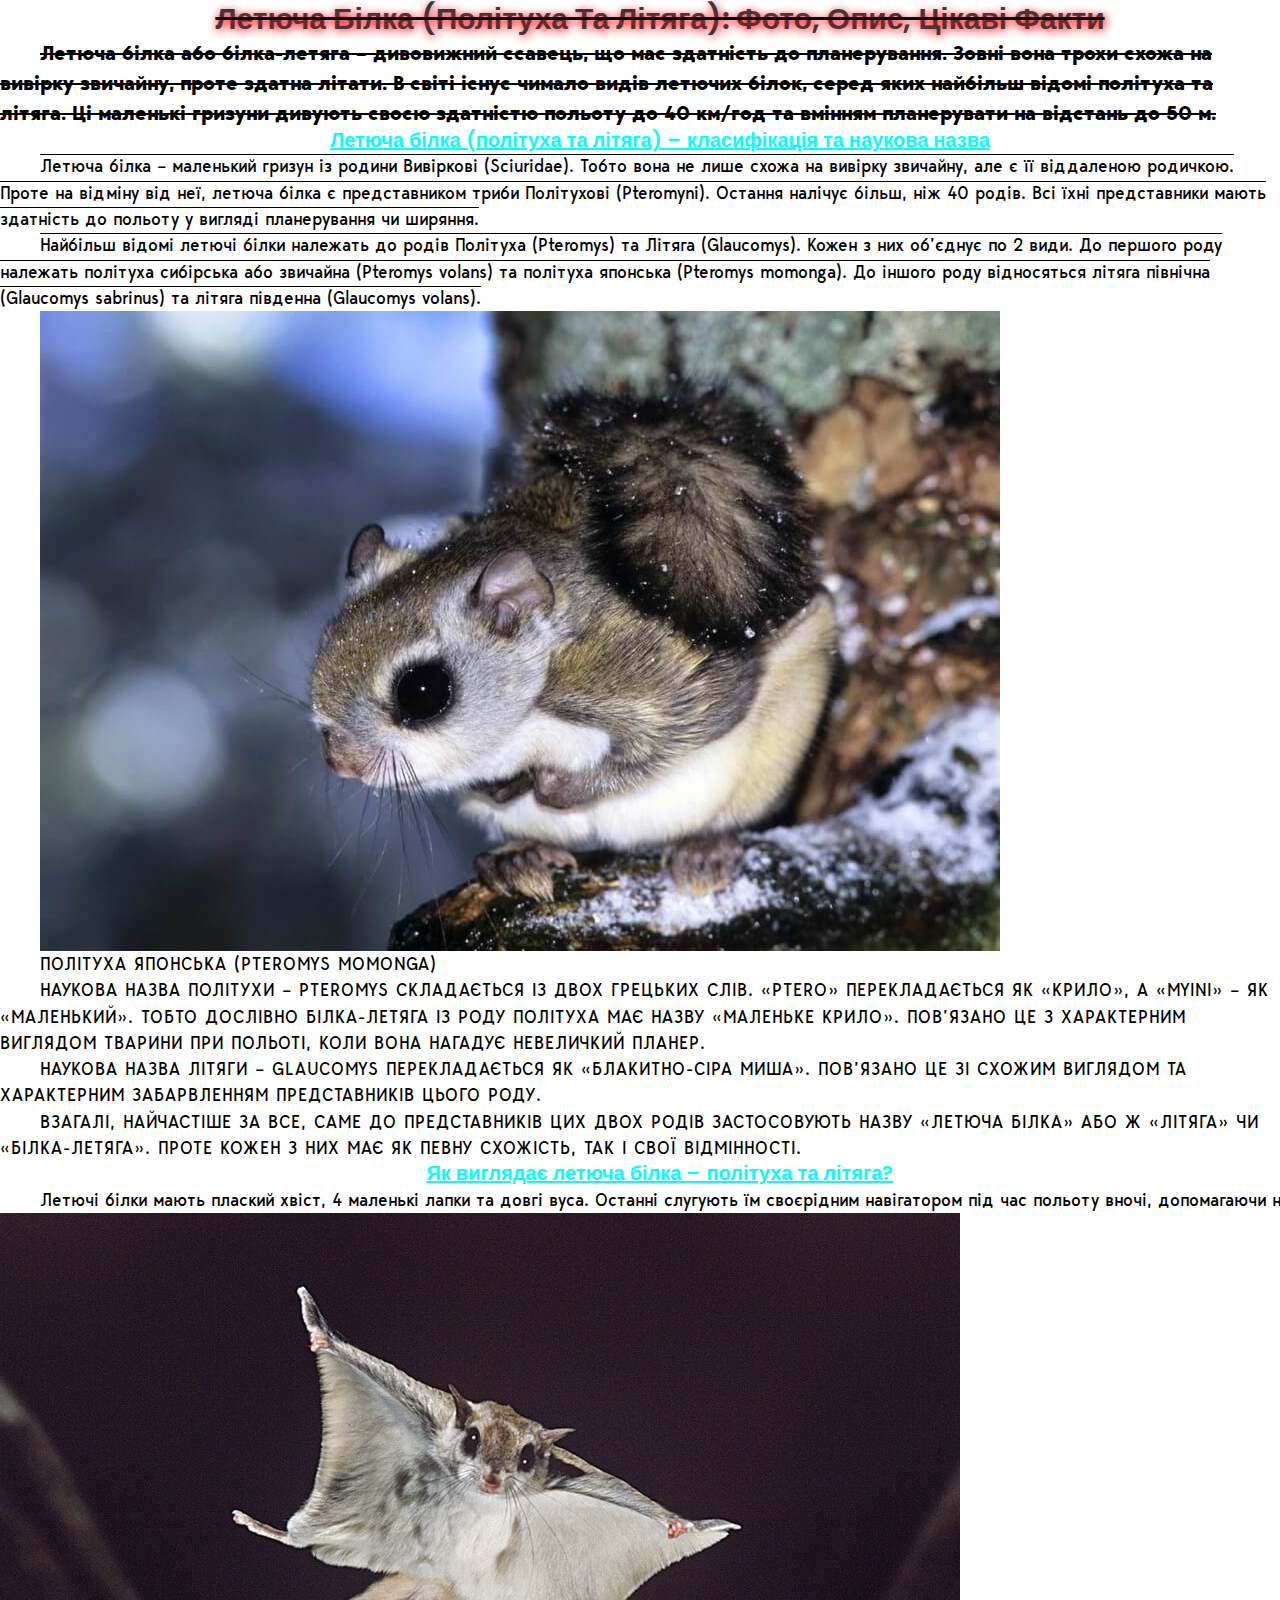
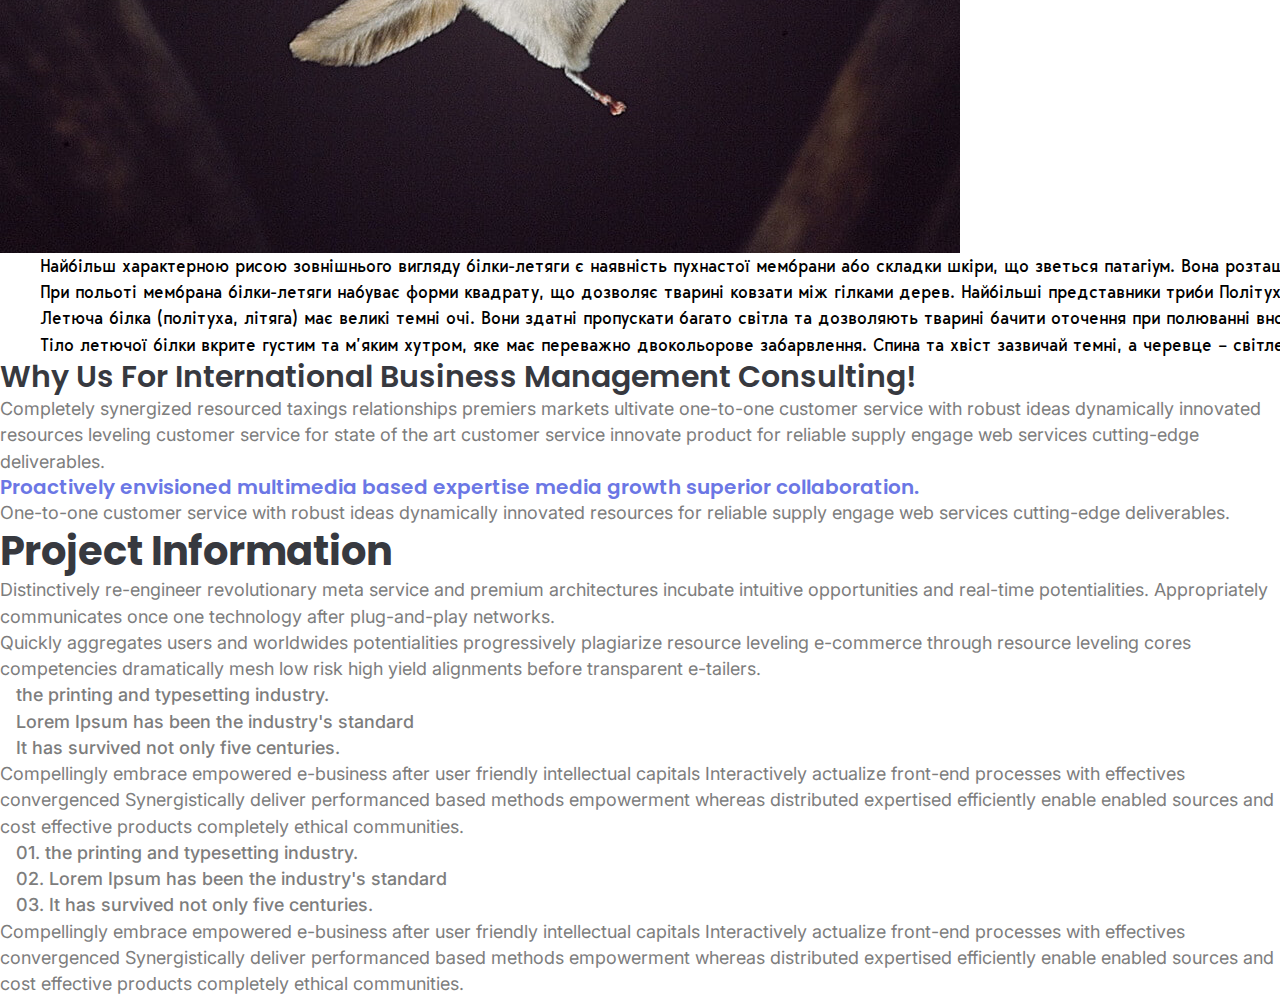
<file: lesson_5/index.html>
<!DOCTYPE html>
<html lang="uk">
<head>
    <meta charset="UTF-8">
    <meta name="viewport" content="width=device-width, initial-scale=1.0">
    <link rel="stylesheet" href="css/style.css">
    <title>lesson_5</title>
</head>
<body>
    <header></header>
    <main>
        <div class="big-block">
            <div class="block-1">
                <h2 class="title">Летюча білка (політуха та літяга): фото, опис, цікаві факти
                </h2>
                    <p>
                        Летюча білка або білка-летяга – дивовижний ссавець, що має здатність до планерування. Зовні вона трохи схожа на вивірку звичайну, проте здатна літати. В світі існує чимало видів летючих білок, серед яких найбільш відомі політуха та літяга. Ці маленькі гризуни дивують своєю здатністю польоту до 40 км/год та вмінням планерувати на відстань до 50 м.
                    </p>
            </div>
                <div class="block-2">
                    <h3 class="sub-title">
                        Летюча білка (політуха та літяга) – класифікація та наукова назва
                    </h3>
                    <p>
                        Летюча білка – маленький гризун із родини Вивіркові (Sciuridae). Тобто вона не лише схожа на вивірку звичайну, але є її віддаленою родичкою. Проте на відміну від неї, летюча білка є представником триби Політухові (Pteromyni). Остання налічує більш, ніж 40 родів. Всі їхні представники мають здатність до польоту у вигляді планерування чи ширяння.
                    </p>
                    <p>
                        Найбільш відомі летючі білки належать до родів Політуха (Pteromys) та Літяга (Glaucomys). Кожен з них об’єднує по 2 види. До першого роду належать політуха сибірська або звичайна (Pteromys volans) та політуха японська (Pteromys momonga). До іншого роду відносяться літяга північна (Glaucomys sabrinus) та літяга південна (Glaucomys volans).
                    </p>
                </div>
                    <div class="block-3">
                        <img src="img/flying-squirrel-01.jpg" alt="Політуха японська">
                        <p>
                            Політуха японська (Pteromys momonga)
                        </p>
                         <p>
                            Наукова назва політухи – Pteromys складається із двох грецьких слів. «Ptero» перекладається як «крило», а «myini» – як «маленький». Тобто дослівно білка-летяга із роду Політуха має назву «маленьке крило». Пов’язано це з характерним виглядом тварини при польоті, коли вона нагадує невеличкий планер.
                        </p>
                        <p>
                            Наукова назва літяги – Glaucomys перекладається як «блакитно-сіра миша». Пов’язано це зі схожим виглядом та характерним забарвленням представників цього роду.
                        </p>
                        <p>
                            Взагалі, найчастіше за все, саме до представників цих двох родів застосовують назву «летюча білка» або ж «літяга» чи «білка-летяга». Проте кожен з них має як певну схожість, так і свої відмінності.
                        </p>
                    </div>
                <div class="block-4">
                    <h3 class="sub-title">
                        Як виглядає летюча білка – політуха та літяга?
                    </h3>
                    <p>
                        Летючі білки мають плаский хвіст, 4 маленькі лапки та довгі вуса. Останні слугують їм своєрідним навігатором під час польоту вночі, допомагаючи не натикатися на предмети. Подібно до ховраха та вивірки, летюча білка має гострі зуби, здатні відкривати волоські та інші види горіхів.
                    </p>
                    <img src="img/flying-squirrel-02.jpg" alt="Летюча білка">
                    <p>
                        Найбільш характерною рисою зовнішнього вигляду білки-летяги є наявність пухнастої мембрани або складки шкіри, що зветься патагіум. Вона розташована з обох боків тіла тварини, між передніми та задніми лапами.
                    </p>
                    <p>
                        При польоті мембрана білки-летяги набуває форми квадрату, що дозволяє тварині ковзати між гілками дерев. Найбільші представники триби Політухові можуть мати ще додаткову мембрану між задніми лапами та хвостом.
                    </p>
                    <p>
                        Летюча білка (політуха, літяга) має великі темні очі. Вони здатні пропускати багато світла та дозволяють тварині бачити оточення при полюванні вночі.
                    </p>
                    <p>
                        Тіло летючої білки вкрите густим та м’яким хутром, яке має переважно двокольорове забарвлення. Спина та хвіст зазвичай темні, а черевце – світле. Політуха звичайна має сріблясто-сіре забарвлення верхньої частини тіла та білий низ. У політухи японської спина сіро-коричнева, а черевце – біле.
                    </p>
                </div>
        </div>
        <!-- макет Consulting -->
        <div class="consulting">
            <div class="management-consulting">
                <h1 class="title">
                    Why Us For International Business  Management Consulting!
                </h1>
                <div class="text">
                    Completely synergized resourced taxings relationships premiers markets ultivate one-to-one customer service with robust ideas dynamically innovated resources leveling customer service for state of the art  customer service innovate product  for reliable supply engage web services cutting-edge deliverables.
                </div>
                <h2 class="sub-title">
                    Proactively envisioned multimedia based expertise media growth  superior collaboration.
                </h2>
                <div class="text">
                    One-to-one customer service with robust ideas dynamically innovated resources for reliable supply engage web services cutting-edge deliverables.
                </div>
            </div>
            <div class="project-information">
                <h2 class="title"
                id="project-information">
                    Project Information
                </h2>
                <div class="text">
                    <p>
                        Distinctively re-engineer revolutionary meta service  and premium architectures incubate intuitive opportunities and real-time potentialities. Appropriately communicates once one technology after plug-and-play networks.
                    </p>
                    <p>
                        Quickly aggregates users and worldwides potentialities progressively  plagiarize resource leveling e-commerce through resource leveling cores competencies dramatically mesh low risk high yield alignments before transparent e-tailers.
                    </p>
                    <ul class="list">
                        <li class="list-item">the printing and typesetting industry.</li>
                        <li class="list-item">Lorem Ipsum has been the industry's standard</li>
                        <li class="list-item">It has survived not only five centuries.</li>
                    </ul>
                </div>
                <div class="text">
                    <p>
                        Compellingly embrace empowered e-business after user friendly intellectual capitals Interactively actualize front-end processes with effectives convergenced Synergistically deliver performanced based methods empowerment whereas distributed expertised efficiently enable enabled sources and cost effective products completely ethical communities.
                    </p>
                    <ol class="list">
                        <li class="list-item">01. the printing and typesetting industry.</li>
                        <li class="list-item">02. Lorem Ipsum has been the industry's standard</li>
                        <li class="list-item">03. It has survived not only five centuries.</li>
                    </ol>
                </div>
                <div class="text">
                    <p>
                        Compellingly embrace empowered e-business after user friendly intellectual capitals Interactively actualize front-end processes with effectives convergenced Synergistically deliver performanced based methods empowerment whereas distributed expertised efficiently enable enabled sources and cost effective products completely ethical communities.
                    </p>
                </div>
            </div>
        </div>
    </main>
    <footer></footer>
</body>
</html>
</file>
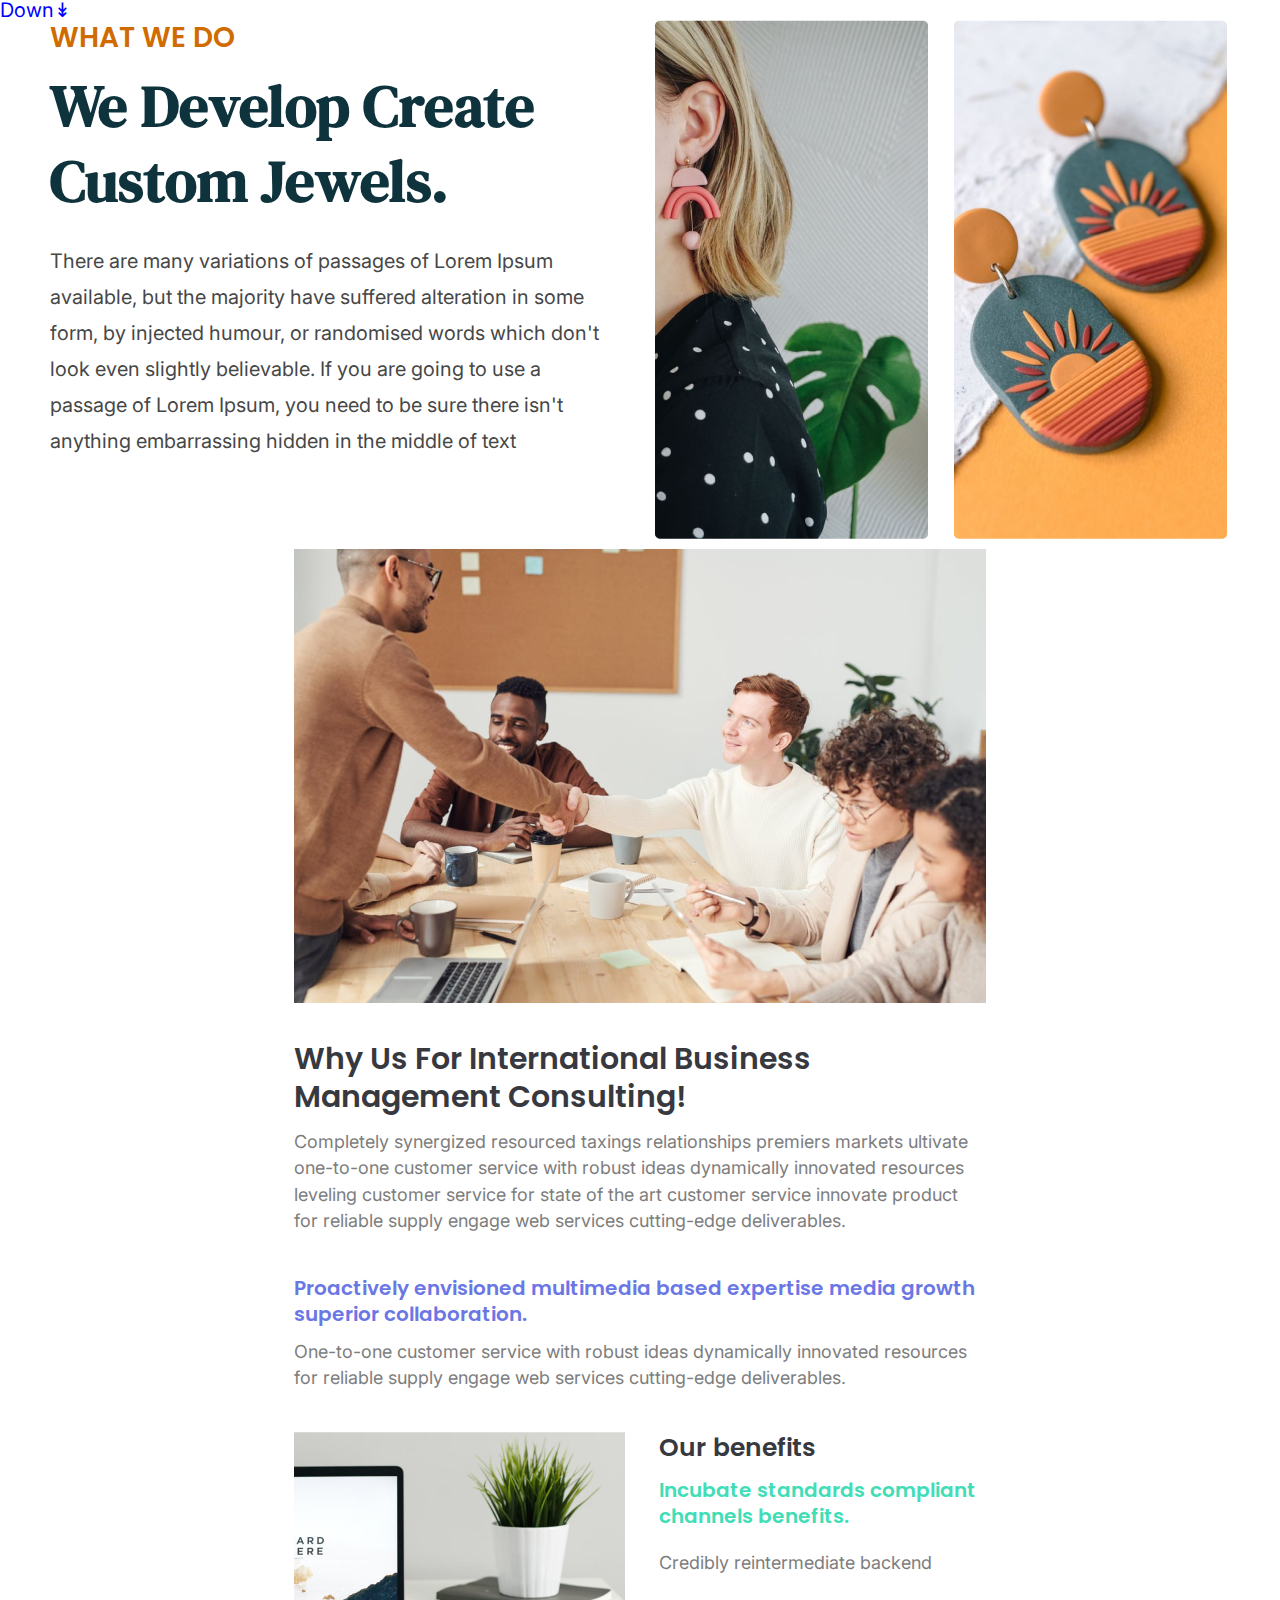
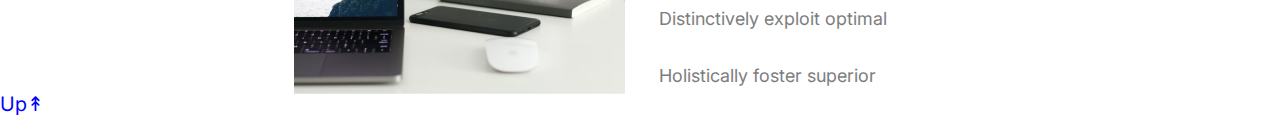
<file: lesson_6/index.html>
<!DOCTYPE html>
<html lang="en">
<head>
    <meta charset="UTF-8">
    <meta name="viewport" content="width=device-width, initial-scale=1.0">
    <link rel="stylesheet" href="css/style.css">
    <title>lesson_6</title>
</head>
<body>
    <main>
        <div class="container">
            <a href="#Down" id="Top" title="Down" class="link">Down↡</a>
            <div class="jewelry">
                <div class="jewelry-text">
                    <h2 class="title">what we do</h2>
                    <h3 class="sub-title">we develop create custom jewels.</h3>
                    <p>
                        There are many variations of passages of Lorem Ipsum available, but the majority have suffered alteration in some form, by injected humour, or randomised words which don't look even slightly believable. If you are going to use a passage of Lorem Ipsum, you need to be sure there isn't anything embarrassing hidden in the middle of text
                    </p>
                </div>
                <div class="jewelry-img">
                    <img src="img/Jewelry/Rectangle2.png" alt="woman in earings" class="woman">
                    <img src="img/Jewelry/Rectangle.png" alt="earings" class="earings">
                </div>
            </div>
            <div class="consulting">
                <div class="why-us">
                    <img src="img/Consulting/meeting.png" alt="meeting" class="meeting">
                    <div class="consulting-text">
                        <div class="block-1">
                            <h2 class="consulting-title"> Why Us For International Business  Management Consulting!</h2>
                            <p>Completely synergized resourced taxings relationships premiers markets ultivate one-to-one customer service with robust ideas dynamically innovated resources leveling customer service for state of the art  customer service innovate product  for reliable supply engage web services cutting-edge deliverables.</p>
                        </div>
                        <div class="block-2">
                            <h3 class="consulting-sub-title"> Proactively envisioned multimedia based expertise media growth  superior collaboration.</h3>
                            <p>One-to-one customer service with robust ideas dynamically innovated resources for reliable supply engage web services cutting-edge deliverables.</p>
                        </div>
                    </div>
                </div>
                <div class="benefits">
                        <img src="img/Consulting/benefits.jpg" alt="benefits" class="benefits-img">
                        <div class="benefits-text">
                            <h3 class="benefits-title">Our benefits</h3>
                            <h4 class="benefits-sub-title">Incubate standards compliant channels benefits.</h4>
                            <ul class="list">
                                <li class="item">Credibly reintermediate backend</li>
                                <li class="item">Distinctively exploit optimal</li>
                                <li class="item-last">Holistically foster superior</li>
                            </ul>
                        </div>
                </div>
            </div>
            <a href="#Top" id="Down" title="Up" class="link">Up↟</a>
        </div>
    </main>
</body>
</html>
</file>
<file: lesson_5/css/style.css>
/* Підключення шрифтів через google fonts */
/* Inter */
@import url("https://fonts.googleapis.com/css?family=Inter:regular,500,600,700&display=swap");
/* Poppins */
@import url("https://fonts.googleapis.com/css?family=Poppins:300,regular,600,700&display=swap");

/* Підключення шрифтів вручну */
@import url("fonts.css");

/* Скидання стилів */
@import url("reset.css");



body{
    font-family: "Inter", sans-serif;
    font-size: 18px;
    font-weight: 400;
    color: #7D7D7D;
    line-height: 1.46;
}

#project-information{
    font-size: 40px;
    font-weight: 700;
}

.title,
.sub-title{
    font-family: "Poppins", sans-serif;
    font-weight: 600;
    line-height: 1.27;
}

.title{
    font-size: 30px;
    color: #37393F;
    text-transform: capitalize;
}

.sub-title{
    font-size: 20px;
    color: #6B77E5;
}

.list-item{
    font-weight: 500;
    text-indent: 16px;
}

.big-block,
.big-block p{
    color: #000000;
    text-indent: 40px;
    
}

.big-block{
    font-family: "Bergen Text", sans-serif;
    font-weight: normal;
}
.block-1{
    font-size: 20px;
    line-height: 1.5;
    text-decoration: line-through;
    font-family: "Bergen Text", sans-serif;
    font-weight: 700;
}

.block-2 p{
    text-decoration: overline;
}
.block-3{
    text-transform: uppercase;
    letter-spacing: 1px;
}
.block-4{
    white-space: nowrap;
}

.block-1 .title,
h3.sub-title{
    text-align: center;
    text-shadow: 1px 2px 10px #ff0000 ;
}
h3.sub-title{
    color: aqua;
    text-decoration: underline;
    text-shadow: none;
}
</file>
<file: lesson_3/css/style.css>
@import url(reset.css);
</file>
<file: lesson_4/css/style.css>
@import url("reset.css");


/* звернення по тегу */
h1,
h2 {
    color: green;
}
/* ---------------- */


.text {
    color: red;
}

/* присвоєння блокам 1-3 фіолетового кольору */
.block-1,
.block-2,
.block-3 {
    color: purple;
}
/* ----------------- */

/* усі теги span в елементі з класом block-2 помалювати в червоний колір, вищий пріоритет томущо уточнює */
.block-2  span{
    color: red;
}
/* усі теги span малювати в жовто зелений колір */
span{
    color: yellowgreen;
}
/* ------------------ */
 

/* усі параграфи з класом paragraps малювати в колір aqua */
p.paragraph {
    color: aqua;
}





/* Усі теги з класами text та block-4 одночасно */
.text.block-4{
    color: red;
}

.block-4,
.block-5,
.block-6,
.block-7,
.block-8,
.block-9,
.block-10,
.block-11,
.block-12,
.block-13,
.block-14,
.block-15 {
    color: black;
}


/* тест пріоритету */
.link {
    color: blue;
}

.item {
    color: red;
}

.list {
    color: blueviolet;
}
</file>
<file: lesson_6/css/style.css>
@import url("reset.css");

@import url("https://fonts.googleapis.com/css?family=Inter:regular&display=swap");
@import url("https://fonts.googleapis.com/css?family=DM+Serif+Text:regular&display=swap");
@import url("https://fonts.googleapis.com/css?family=Poppins:600&display=swap");
body{
    font-family: Inter;
    font-style: normal;
    font-weight: 400;
    min-width: 692px;
}

.jewelry-text{
    font-size: 20px;
    color: #474747;
    display: inline-block;
    max-width: 563px;
    margin-right: 38px;
    margin-bottom: 23px;
}

.jewelry-img{
    display: inline-block;
    vertical-align: top;
}
img.woman{
    margin-right: 22px;
    vertical-align: top;
}

.jewelry{
   line-height: 1.4;
   max-width: 1180px;
   margin: auto;
   margin-bottom: 10px;
}

.jewelry h2.title{
    text-transform: uppercase;
    color: #D06B00;
    font-size: 28px;
    padding-bottom: 13px;
    
}

.jewelry h3.sub-title{
    text-transform: capitalize;
    color: #0E333D;
    font-size: 59px;
    font-family: DM Serif Text;
    padding-bottom: 25px;

}

.jewelry p{
    line-height: 1.8;
}
.consulting{
    color: #7D7D7D;
    font-family: Inter;
    font-size: 18px;
    font-style: normal;
    font-weight: 400;
    line-height: 146.2%;
    margin: 0 auto;
    max-width: 692px;

}

.title,
.sub-title{
    font-family: Poppins;
    font-style: normal;
    font-weight: 600;
    line-height: 127%;
}

img.meeting{
    margin-bottom: 37px;
}

.why-us{
    margin-bottom: 40px;
}

.consulting-title,
.consulting-sub-title,
.benefits-title,
.benefits-sub-title{
    font-family: Poppins;
    font-style: normal;
    font-weight: 600;
    line-height: 127%;
}

.consulting-title{
    color: #37393F;
    font-size: 30px;
    height: 86px;
    margin-bottom: 3px;
}

.consulting-sub-title{
    color: #6B77E5;
    font-size: 20px;
    margin-bottom: 12px;
}

.consulting-text .block-1{
    margin-bottom: 42px;
}

.benefits{
}

.benefits-text{
    display: inline-block;
    max-width: 320px;
}

.benefits-text,
.benefits-img{
    vertical-align: top;
}

.benefits-img{
    margin-right: 29px;
}

.benefits-title{
    color: #37393F;
    font-size: 25px;
    margin-bottom: 15px;
}

.benefits-sub-title{
    color: #40DDB6;
    font-size: 20px;
    margin-bottom: 21px;
}


.item{
    padding-bottom: 30px;
}


.link{
    color: blue;
    font-size: 20px;
}
</file>
